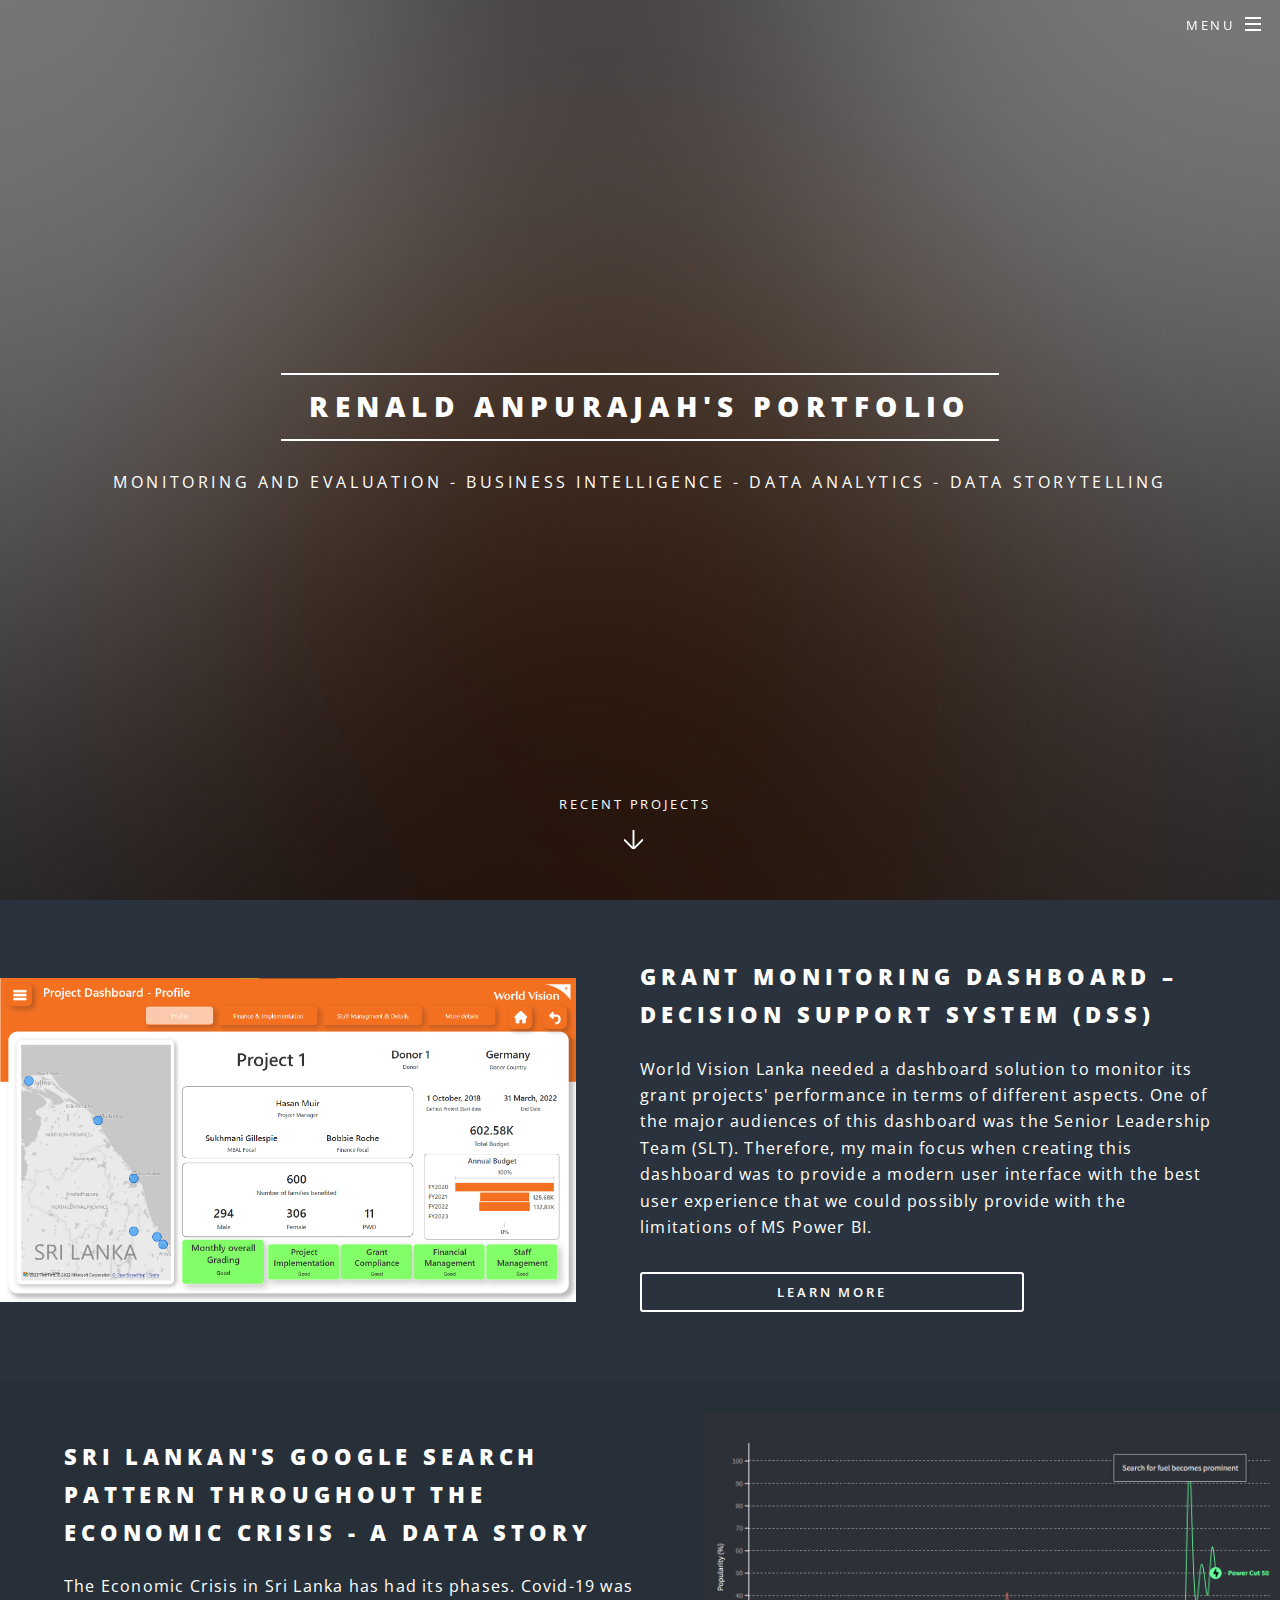
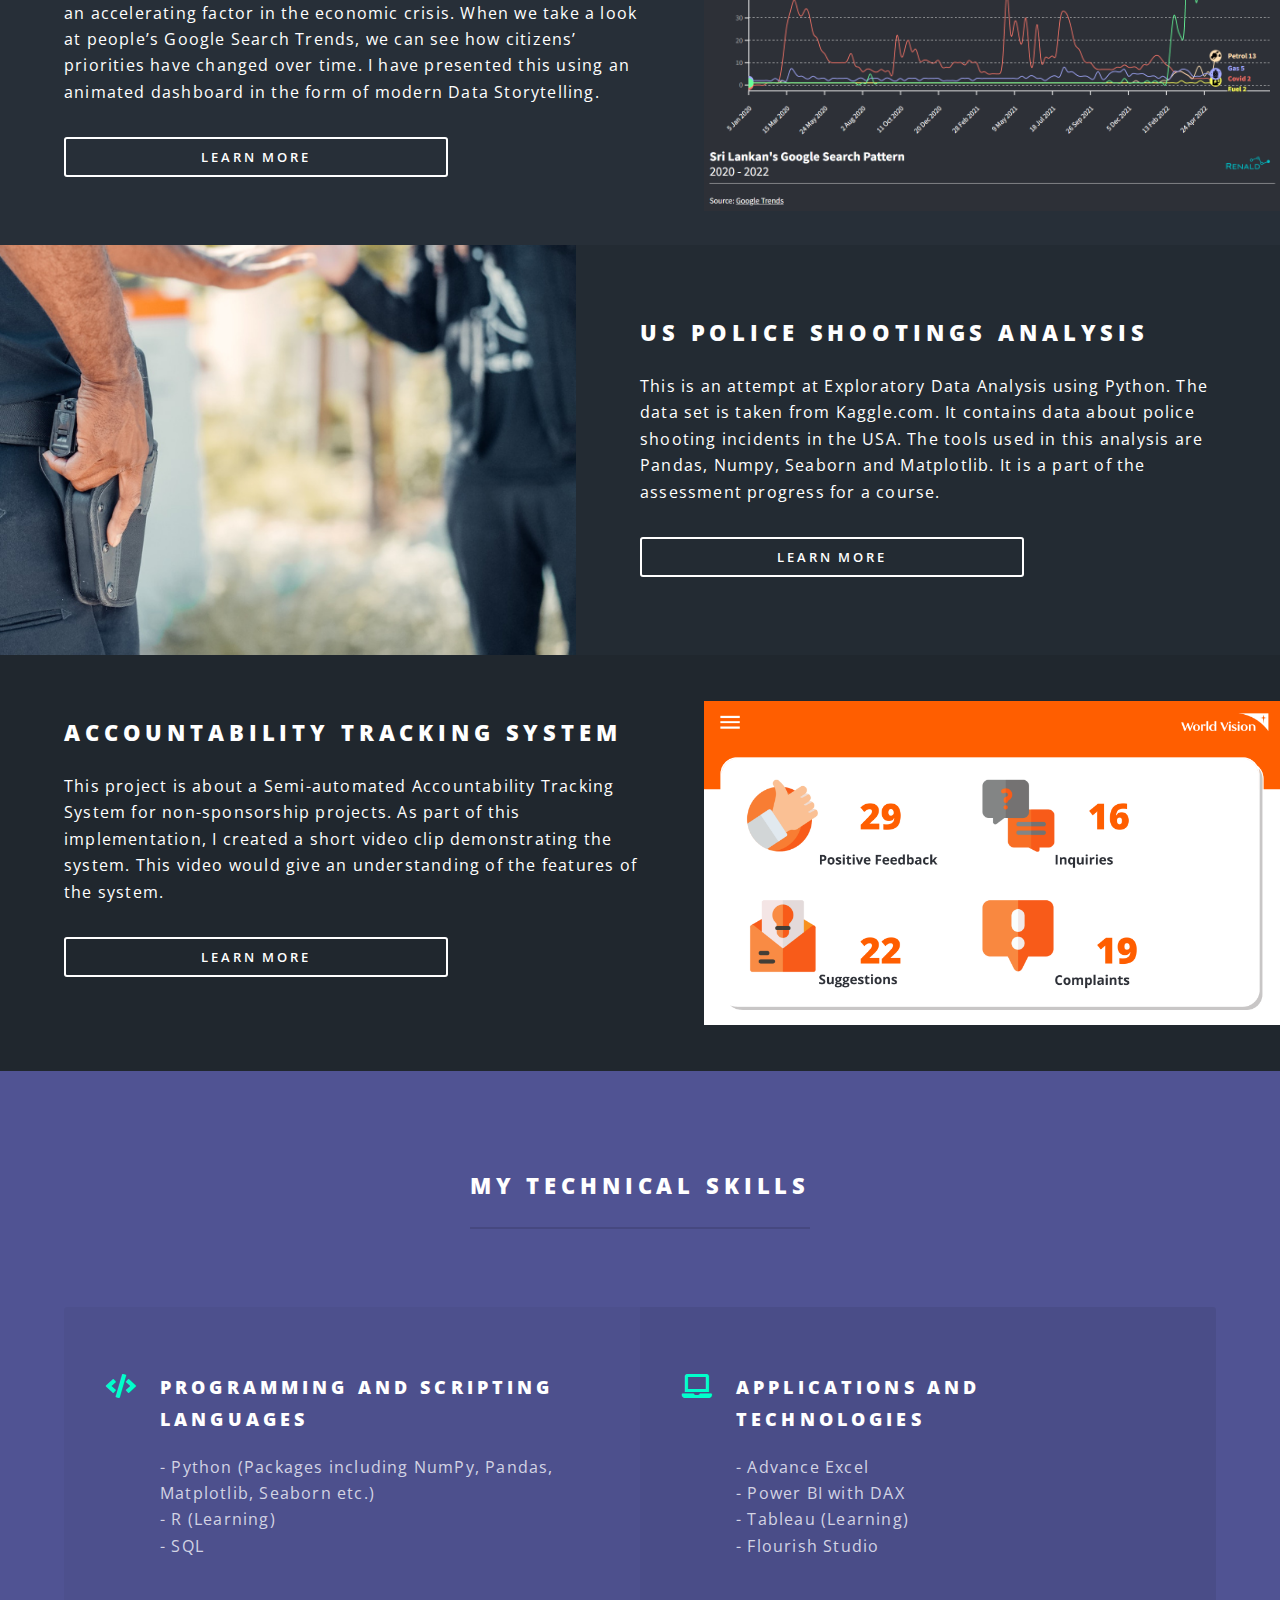
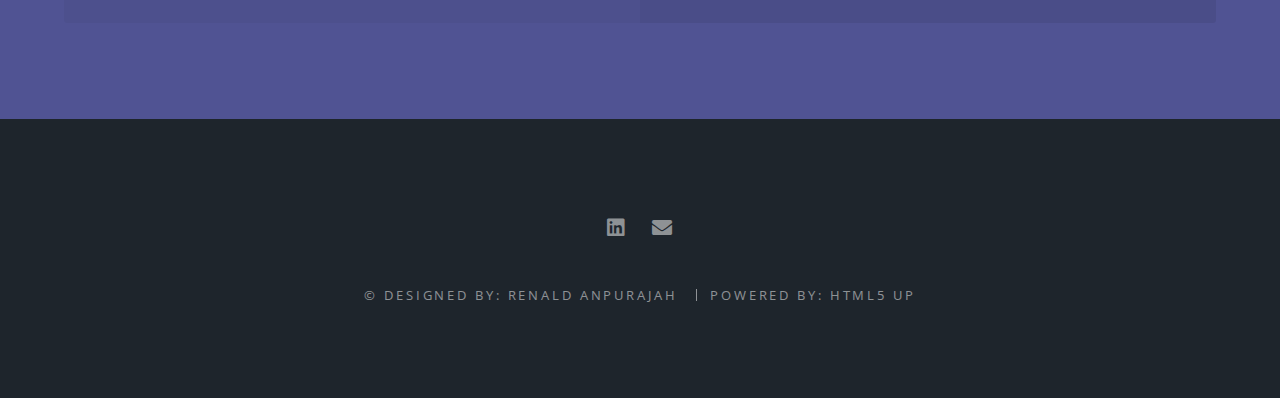
<file: index.html>
<!DOCTYPE HTML>
<!--
	I have modifed Spectral by HTML5 UP (html5up.net | @ajlkn) under Free for personal and commercial use under the CCA 3.0 license (html5up.net/license). 
	This is my personal portfolio website.
Sample Code:
<ul class="actions special">
<li><a href="#" class="button primary">Activate</a></li>
</ul>
<ul class="icons major">
<li><span class="icon fa-gem major style1"><span class="label">Lorem</span></span></li>
<li><span class="icon fa-heart major style2"><span class="label">Ipsum</span></span></li>
<li><span class="icon solid fa-code major style3"><span class="label">Dolor</span></span></li>
</ul>
-->

<html>

<head>
	<title>Renald Anpurajah's Portfolio</title>
	<meta charset="utf-8" />
	<meta name="viewport" content="width=device-width, initial-scale=1, user-scalable=no" />
	<link rel="stylesheet" href="assets/css/main.css" />
	<noscript>
		<link rel="stylesheet" href="assets/css/noscript.css" />
	</noscript>
</head>

<body class="landing is-preload">

	<!-- Page Wrapper -->
	<div id="page-wrapper">

		<!-- Header -->
		<header id="header" class="alt">
			<h1><a href="index.html">Renald Anpurajah</a></h1>
			<nav id="nav">
				<ul>
					<li class="special">
						<a href="#menu" class="menuToggle"><span>Menu</span></a>
						<div id="menu">
							<ul>
								<li><a href="index.html">Home</a></li>
							</ul>
						</div>
					</li>
				</ul>
			</nav>
		</header>

		<!-- Banner -->
		<section id="banner">
			<div class="inner">
				<h2>Renald Anpurajah's Portfolio</h2>
				<p> Monitoring and Evaluation - Business Intelligence - Data Analytics - Data Storytelling

			</div>
			<a href="#two" class="more scrolly">Recent Projects</a>
		</section>

		<!-- One 
					<section id="one" class="wrapper style1 special">
						<div class="inner">
							<header class="major">
								<h2>My skills<br />
								</h2>
								<p>Aliquam ut ex ut augue consectetur interdum. Donec amet imperdiet eleifend<br />
								fringilla tincidunt. Nullam dui leo Aenean mi ligula, rhoncus ullamcorper.</p>
							</header>
							
						</div>
					</section>
						
				<!-- Two -->
		<section id="two" class="wrapper alt style2">
			<section class="spotlight">
				<div class="image"><img src="images/pic01.png" alt="" /></div>
				<div class="content">
					</br>
					<h2>Grant Monitoring Dashboard – Decision Support System (DSS)
					</h2>
					<p>World Vision Lanka needed a dashboard solution to monitor its grant projects' performance in
						terms of different aspects. One of the major audiences of this dashboard was the Senior
						Leadership Team (SLT).
						Therefore, my main focus when creating this dashboard was to provide a modern user interface
						with the best user experience that we could possibly provide with the limitations of MS Power
						BI.
						</br>
					<ul class="actions stacked">
						<li><a href="/Project1.html" target=”_blank” class="button fit">Learn More</a></li>
					</ul></br>
				</div>
			</section>
			<section class="spotlight">
				<div class="image"><img src="images/pic02.png" alt="" /></div>
				<div class="content">
					</br>
					<h2>Sri Lankan's Google Search Pattern throughout the Economic Crisis - A Data Story</h2>
					<p>The Economic Crisis in Sri Lanka has had its phases. Covid-19 was an accelerating factor in the economic crisis. When we take a look at people’s Google Search Trends, we can see how citizens’ priorities have changed over time. I have presented this using an animated dashboard in the form of modern Data Storytelling.
						</br>
					<ul class="actions stacked">
						<li><a href="/Project2.html" target=”_blank” class="button fit">Learn More</a></li>
					</ul>
					</br>
				</div>
			</section>
			<section class="spotlight">
				<div class="image"><img src="images/pic03.png" alt="" /></div>
				<div class="content">
					</br>
					<h2>US Police Shootings Analysis</h2>
					<p>This is an attempt at Exploratory Data Analysis using Python. The data set is taken from Kaggle.com. It contains data about police shooting incidents in the USA. The tools used in this analysis are Pandas, Numpy, Seaborn and Matplotlib. It is a part of the assessment progress for a course. </br>
					<ul class="actions stacked">
						<li><a href="/Project3.html" target=”_blank” class="button fit">Learn More</a></li>
					</ul>
					</br>
				</div>
			</section>
			<section class="spotlight">
				<div class="image"><img src="images/pic04.png" alt="" /></div>
				<div class="content">
					</br>
					<h2>Accountability Tracking System</h2>
					<p> This project is about a Semi-automated Accountability Tracking System for non-sponsorship projects. As part of this implementation, I created a short video clip demonstrating the system. This video would give an understanding of the features of the system. 
						</br>
					<ul class="actions stacked">
						<li><a href="/Project4.html" target=”_blank” class="button fit">Learn More</a></li>
					</ul>
					</br></br>
				</div>
			</section>
		</section>

		<!-- Three -->
		<section id="three" class="wrapper style3 special">
			<div class="inner">
				<header class="major">
					<h2>My Technical Skills</h2>
				</header>
				<ul class="features">
					<li class="icon solid fa-code">
						<h3>Programming and Scripting Languages </h3>

						<p>- Python (Packages including NumPy, Pandas, Matplotlib, Seaborn etc.)
							</br>- R (Learning)
							</br>- SQL

						</p>

					</li>
					<li class="icon solid fa-laptop">
						<h3>Applications and Technologies</h3>
						<p>- Advance Excel
							</br>- Power BI with DAX
							</br>- Tableau (Learning)
							</br>- Flourish Studio
						</p>
					</li>

				</ul>
			</div>
		</section>

		<!-- CTA 
					<section id="cta" class="wrapper style4">
						<div class="inner">
							<header>
								<h2>Arcue ut vel commodo</h2>
								<p>Aliquam ut ex ut augue consectetur interdum endrerit imperdiet amet eleifend fringilla.</p>
							</header>
							<ul class="actions stacked">
								<li><a href="#" class="button fit primary">Activate</a></li>
								<li><a href="#" class="button fit">Learn More</a></li>
							</ul>
						</div>
					</section>
					-->

		<!-- Footer -->
		<footer id="footer">
			<ul class="icons">
				<li><a href="https://www.linkedin.com/in/renaldanpurajah/" target=”_blank”
						class="icon brands fa-linkedin"><span class="label">Linkedin</span></a></li>
				<li><a href="mailto:renaldanpurajah@gmail.com" class="icon solid fa-envelope"><span
							class="label">Email</span></a></li>
			</ul>
			<ul class="copyright">
				<li>&copy; Designed by: Renald Anpurajah</li>
				<li>Powered By: HTML5 UP</li>
			</ul>
		</footer>

	</div>

	<!-- Scripts -->
	<script src="assets/js/jquery.min.js"></script>
	<script src="assets/js/jquery.scrollex.min.js"></script>
	<script src="assets/js/jquery.scrolly.min.js"></script>
	<script src="assets/js/browser.min.js"></script>
	<script src="assets/js/breakpoints.min.js"></script>
	<script src="assets/js/util.js"></script>
	<script src="assets/js/main.js"></script>

</body>

</html>
</file>
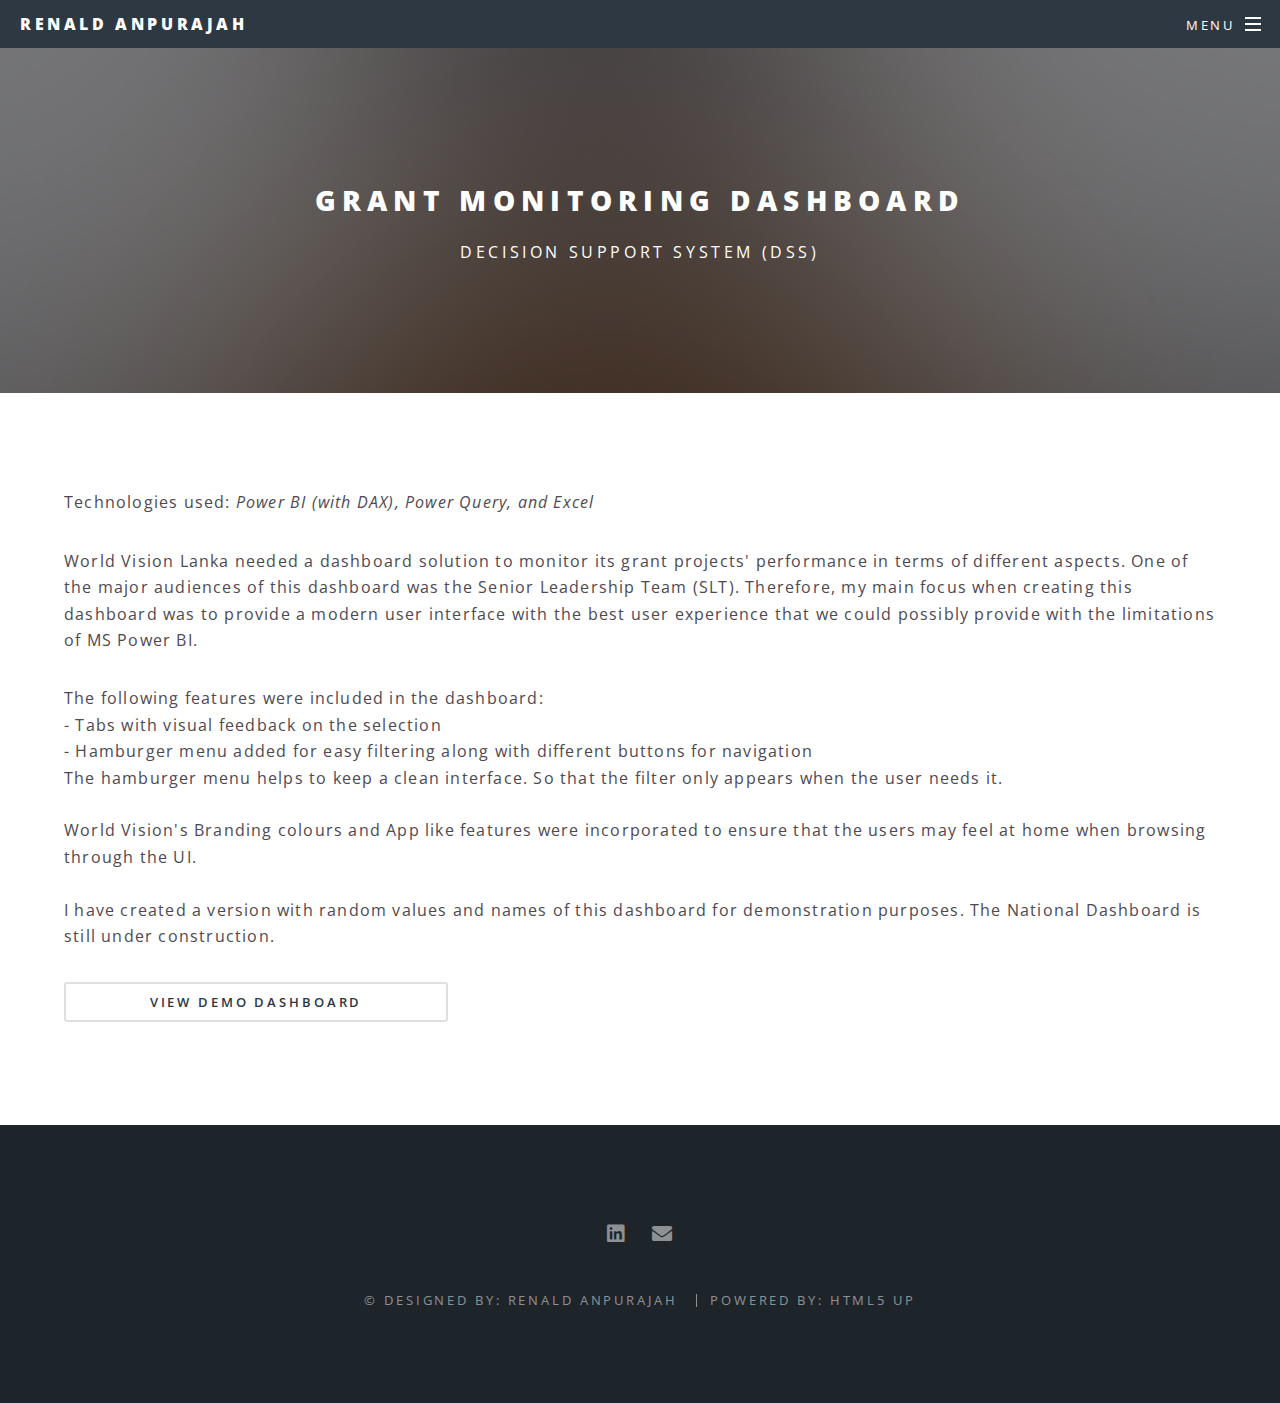
<file: Project1.html>
<!DOCTYPE HTML>

<html>

<head>
	<title>Grant Monitoring Dashboard by Renald </title>
	<meta charset="utf-8" />
	<meta name="viewport" content="width=device-width, initial-scale=1, user-scalable=no" />
	<link rel="stylesheet" href="assets/css/main.css" />
	<noscript>
		<link rel="stylesheet" href="assets/css/noscript.css" />
	</noscript>
</head>

<body class="is-preload">

	<!-- Page Wrapper -->
	<div id="page-wrapper">
		<!-- Header -->
		<header id="header">
			<h1><a href="index.html">Renald Anpurajah</a></h1>
			<nav id="nav">
				<ul>
					<li class="special">
						<a href="#menu" class="menuToggle"><span>Menu</span></a>
						<div id="menu">
							<ul>
								<li><a href="index.html">Home</a></li>

							</ul>
						</div>
					</li>
				</ul>
			</nav>
		</header>

		<!-- Main -->
		<article id="main">
			<header>
				<h2>Grant Monitoring Dashboard</h2>
				<p>Decision Support System (DSS)</p>
			</header>
			<section class="wrapper style5">
				<div class="inner">
					<p> Technologies used: <em>Power BI (with DAX), Power Query, and Excel</em></p>
					<p> World Vision Lanka needed a dashboard solution to monitor its grant projects' performance in
						terms of different aspects. One of the major audiences of this dashboard was the Senior
						Leadership Team (SLT).
						Therefore, my main focus when creating this dashboard was to provide a modern user interface
						with the best user experience that we could possibly provide with the limitations of MS Power
						BI.
					</p>
					The following features were included in the dashboard: <br />
					- Tabs with visual feedback on the selection<br />
					- Hamburger menu added for easy filtering along with different buttons for navigation <br />
					The hamburger menu helps to keep a clean interface. So that the filter only appears when the user
					needs it. <br /><br />
					World Vision's Branding colours and App like features were incorporated to ensure that the users may
					feel at home when browsing through the UI.

					<br /><br />
					I have created a version with random values and names of this dashboard for demonstration purposes.
					The National Dashboard is still under construction.
					</p>

					<ul class="actions stacked">
						<li><a href="https://app.powerbi.com/view?r=eyJrIjoiMDQ5YjdlOGMtNmFkOC00YjJjLTk2MGUtMTk2YjIzYWY5ODJlIiwidCI6ImI5NTFlMDMwLWFmMzgtNDBkNy1iZDBiLWZiZWQzYzg3NjUzYSIsImMiOjZ9&pageName=ReportSection842d9cb41ee1dc56b2db"
								target=”_blank” class="button fit">View Demo Dashboard</a></li>
					</ul>
				</div>
			</section>
		</article>

		<!-- Footer -->
		<footer id="footer">
			<ul class="icons">
				<li><a href="https://www.linkedin.com/in/renaldanpurajah/" target=”_blank”
						class="icon brands fa-linkedin"><span class="label">Linkedin</span></a></li>
				<li><a href="mailto:renaldanpurajah@gmail.com" class="icon solid fa-envelope"><span
							class="label">Email</span></a></li>
			</ul>
			<ul class="copyright">
				<li>&copy; Designed by: Renald Anpurajah</li>
				<li>Powered By: HTML5 UP</li>
			</ul>
		</footer>

	</div>

	<!-- Scripts -->
	<script src="assets/js/jquery.min.js"></script>
	<script src="assets/js/jquery.scrollex.min.js"></script>
	<script src="assets/js/jquery.scrolly.min.js"></script>
	<script src="assets/js/browser.min.js"></script>
	<script src="assets/js/breakpoints.min.js"></script>
	<script src="assets/js/util.js"></script>
	<script src="assets/js/main.js"></script>

</body>

</html>
</file>
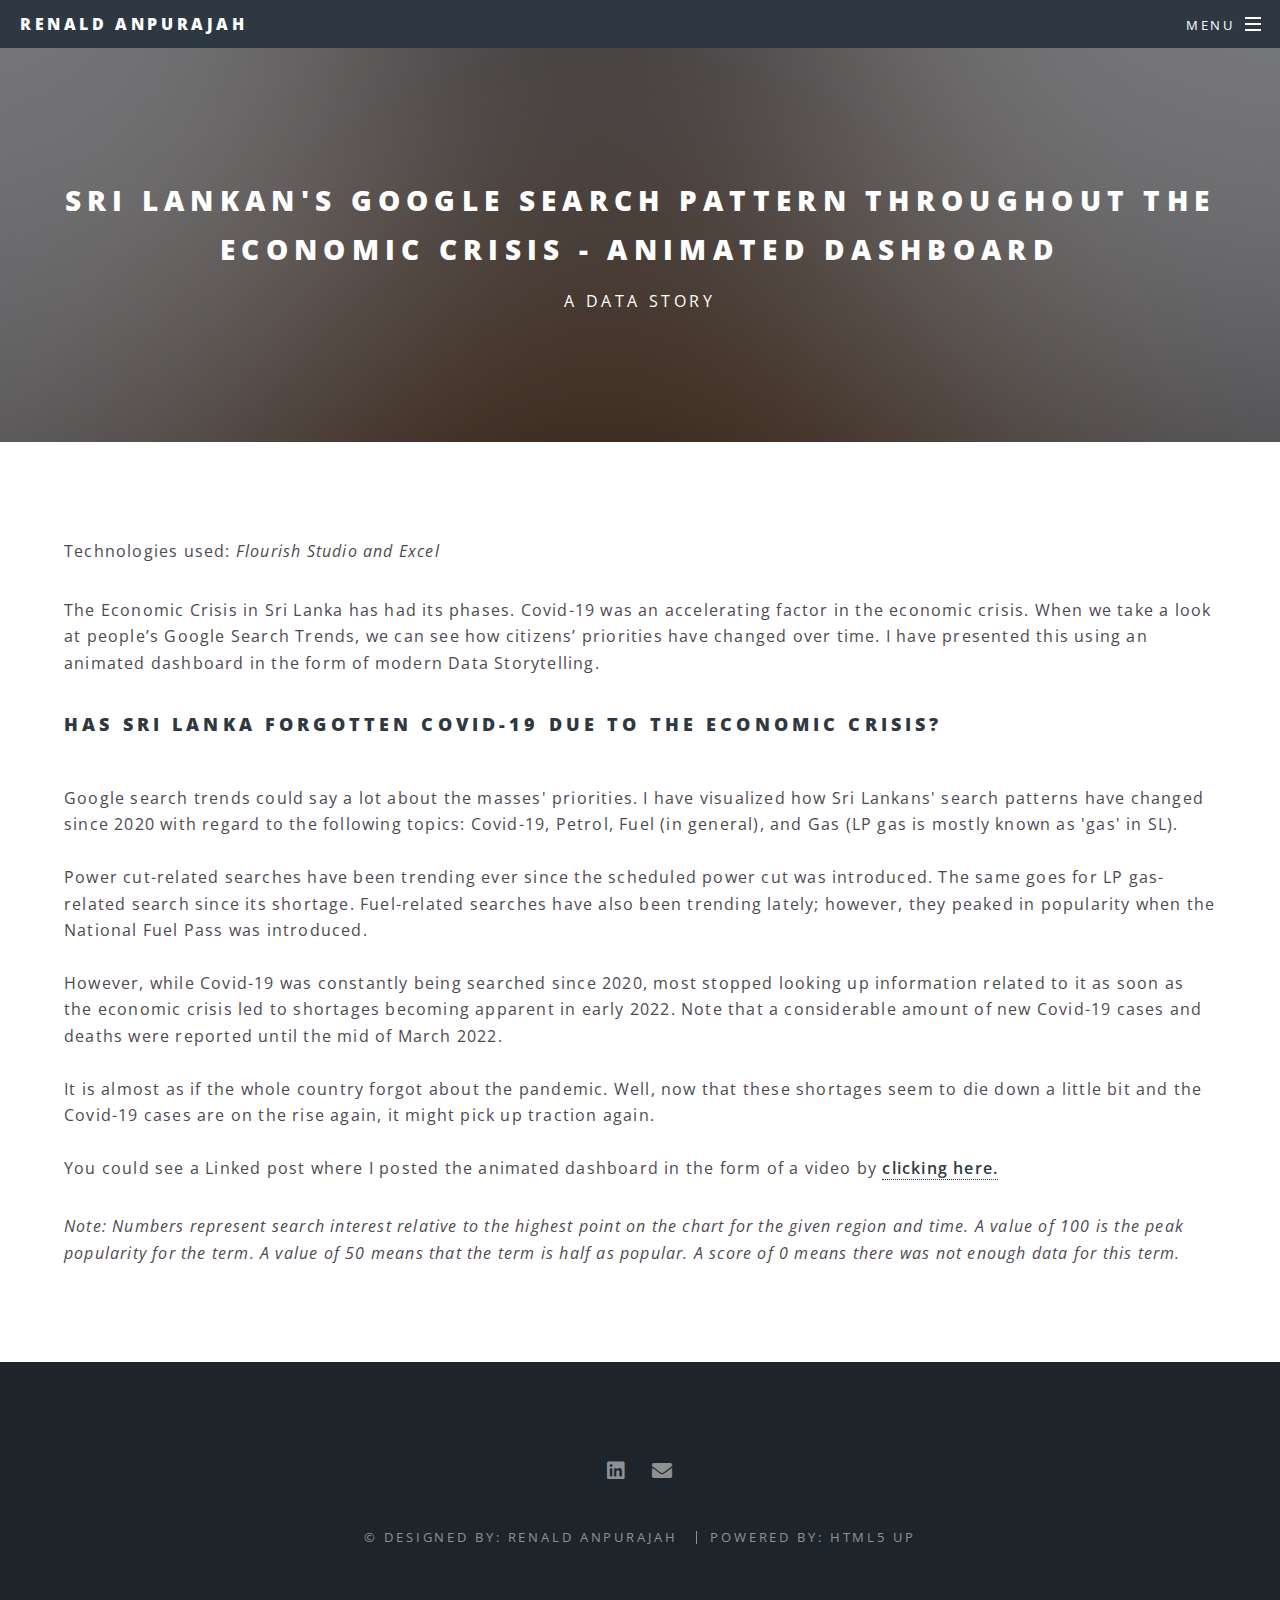
<file: Project2.html>
<!DOCTYPE HTML>

<html>

<head>
	<title>Sri Lankan's Google Search Pattern throughout the Economic Crisis Animated Dashboard by Renald </title>
	<meta charset="utf-8" />
	<meta name="viewport" content="width=device-width, initial-scale=1, user-scalable=no" />
	<link rel="stylesheet" href="assets/css/main.css" />
	<noscript>
		<link rel="stylesheet" href="assets/css/noscript.css" />
	</noscript>
</head>

<body class="is-preload">

	<!-- Page Wrapper -->
	<div id="page-wrapper">
		<!-- Header -->
		<header id="header">
			<h1><a href="index.html">Renald Anpurajah</a></h1>
			<nav id="nav">
				<ul>
					<li class="special">
						<a href="#menu" class="menuToggle"><span>Menu</span></a>
						<div id="menu">
							<ul>
								<li><a href="index.html">Home</a></li>

							</ul>
						</div>
					</li>
				</ul>
			</nav>
		</header>

		<!-- Main -->
		<article id="main">
			<header>
				<h2>Sri Lankan's Google Search Pattern throughout the Economic Crisis - Animated Dashboard
				</h2>
				<p>A Data Story</p>
			</header>
			<section class="wrapper style5">
				<div class="inner">
					
					<div class="flourish-embed flourish-chart" data-src="visualisation/10837610">
						<script src="https://public.flourish.studio/resources/embed.js"></script>
					</div>
					
					<p> Technologies used: <em>Flourish Studio and Excel</em></p>
					<p> The Economic Crisis in Sri Lanka has had its phases. Covid-19 was an accelerating factor in the economic crisis. When we take a look at people’s Google Search Trends, we can see how citizens’ priorities have changed over time. I have presented this using an animated dashboard in the form of modern Data Storytelling.
					</p>
					<h3>Has Sri Lanka forgotten Covid-19 due to the Economic Crisis?
					</h3><br />
					Google search trends could say a lot about the masses' priorities. I have visualized how Sri
					Lankans' search patterns have changed since 2020 with regard to the following topics: Covid-19,
					Petrol, Fuel (in general), and Gas (LP gas is mostly known as 'gas' in SL).
					<br /> <br />
					Power cut-related searches have been trending ever since the scheduled power cut was introduced. The
					same goes for LP gas-related search since its shortage. Fuel-related searches have also been
					trending lately; however, they peaked in popularity when the National Fuel Pass was introduced.
					<br /> <br />
					However, while Covid-19 was constantly being searched since 2020, most stopped looking up
					information related to it as soon as the economic crisis led to shortages becoming apparent in early
					2022. Note that a considerable amount of new Covid-19 cases and deaths were reported until the mid
					of March 2022.
					<br /> <br />
					It is almost as if the whole country forgot about the pandemic. Well, now that these shortages seem
					to die down a little bit and the Covid-19 cases are on the rise again, it might pick up traction
					again.
					<br /> <br />
					You could see a Linked post where I posted the animated dashboard in the form of a video by <b><a href="https://www.linkedin.com/feed/update/urn:li:activity:6962479761684135936/"	target=”_blank”> clicking here. </a></b>
					</p>

					
					<P> <em>Note: Numbers represent search interest relative to the highest point on the chart for the
							given region and time. A value of 100 is the peak popularity for the term. A value of 50
							means that the term is half as popular. A score of 0 means there was not enough data for
							this term.
						</em> </P>

				</div>
			</section>
		</article>

		<!-- Footer -->
		<footer id="footer">
			<ul class="icons">
				<li><a href="https://www.linkedin.com/in/renaldanpurajah/" target=”_blank”
						class="icon brands fa-linkedin"><span class="label">Linkedin</span></a></li>
				<li><a href="mailto:renaldanpurajah@gmail.com" class="icon solid fa-envelope"><span
							class="label">Email</span></a></li>
			</ul>
			<ul class="copyright">
				<li>&copy; Designed by: Renald Anpurajah</li>
				<li>Powered By: HTML5 UP</li>
			</ul>
		</footer>

	</div>

	<!-- Scripts -->
	<script src="assets/js/jquery.min.js"></script>
	<script src="assets/js/jquery.scrollex.min.js"></script>
	<script src="assets/js/jquery.scrolly.min.js"></script>
	<script src="assets/js/browser.min.js"></script>
	<script src="assets/js/breakpoints.min.js"></script>
	<script src="assets/js/util.js"></script>
	<script src="assets/js/main.js"></script>

</body>

</html>
</file>
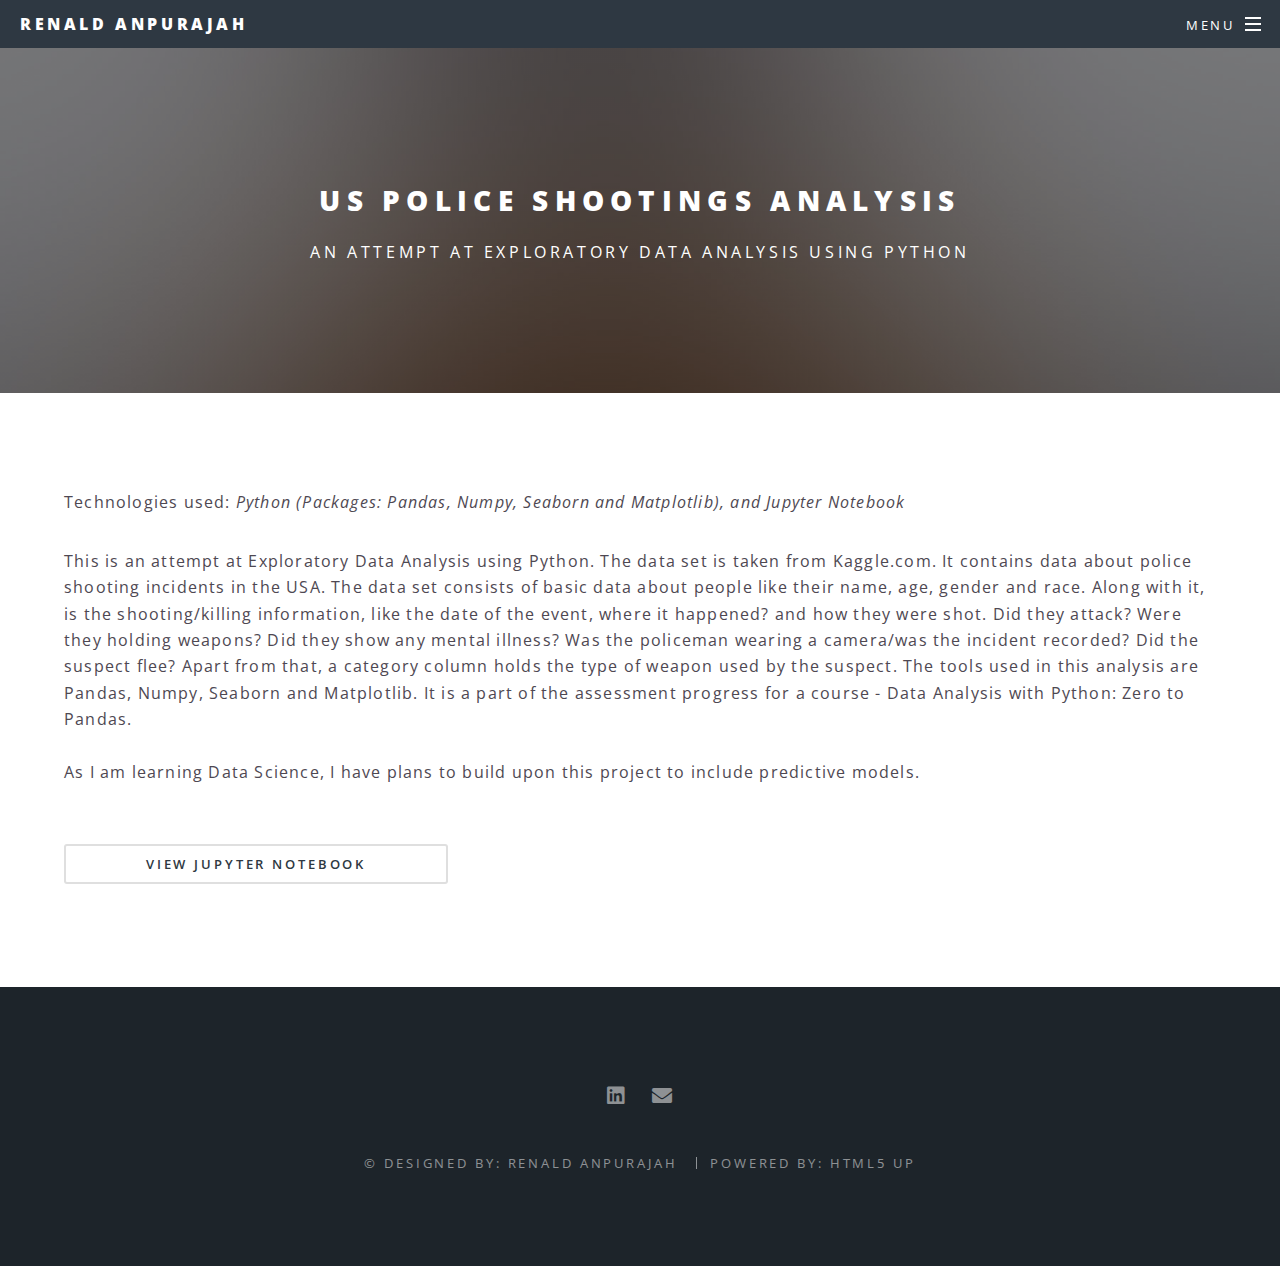
<file: Project3.html>
<!DOCTYPE HTML>

<html>

<head>
	<title>US Police Shootings Analysis by Renald</title>
	<meta charset="utf-8" />
	<meta name="viewport" content="width=device-width, initial-scale=1, user-scalable=no" />
	<link rel="stylesheet" href="assets/css/main.css" />
	<noscript>
		<link rel="stylesheet" href="assets/css/noscript.css" />
	</noscript>
</head>

<body class="is-preload">

	<!-- Page Wrapper -->
	<div id="page-wrapper">
		<!-- Header -->
		<header id="header">
			<h1><a href="index.html">Renald Anpurajah</a></h1>
			<nav id="nav">
				<ul>
					<li class="special">
						<a href="#menu" class="menuToggle"><span>Menu</span></a>
						<div id="menu">
							<ul>
								<li><a href="index.html">Home</a></li>

							</ul>
						</div>
					</li>
				</ul>
			</nav>
		</header>

		<!-- Main -->
		<article id="main">
			<header>
				<h2>US Police Shootings Analysis
				</h2>
				<p>An attempt at Exploratory Data Analysis using Python</p>
			</header>
			<section class="wrapper style5">
				<div class="inner">
					<p> Technologies used: <em>Python (Packages: Pandas, Numpy, Seaborn and Matplotlib), and Jupyter Notebook </em></p>
					<p>
						This is an attempt at Exploratory Data Analysis using Python. The data set is taken from Kaggle.com. It contains data about police shooting incidents in the USA. The data set consists of basic data about people like their name, age, gender and race. Along with it, is the shooting/killing information, like the date of the event, where it happened? and how they were shot. Did they attack? Were they holding weapons? Did they show any mental illness? Was the policeman wearing a camera/was the incident recorded? Did the suspect flee? Apart from that, a category column holds the type of weapon used by the suspect. The tools used in this analysis are Pandas, Numpy, Seaborn and Matplotlib. It is a part of the assessment progress for a course - Data Analysis with Python: Zero to Pandas. </br></br> 
						As I am learning Data Science, I have plans to build upon this project to include predictive models. 
					</br> </br> 
					<ul class="actions stacked">
						<li><a href="https://jovian.ml/thejren/us-police-shootings-data-analysis/v/21"	target=”_blank” class="button fit">View Jupyter Notebook</a></li>
					</ul>
					</p>
				</div>

			</section>
		</article>

		<!-- Footer -->
		<footer id="footer">
			<ul class="icons">
				<li><a href="https://www.linkedin.com/in/renaldanpurajah/" target=”_blank”
						class="icon brands fa-linkedin"><span class="label">Linkedin</span></a></li>
				<li><a href="mailto:renaldanpurajah@gmail.com" class="icon solid fa-envelope"><span
							class="label">Email</span></a></li>
			</ul>
			<ul class="copyright">
				<li>&copy; Designed by: Renald Anpurajah</li>
				<li>Powered By: HTML5 UP</li>
			</ul>
		</footer>

	</div>

	<!-- Scripts -->
	<script src="assets/js/jquery.min.js"></script>
	<script src="assets/js/jquery.scrollex.min.js"></script>
	<script src="assets/js/jquery.scrolly.min.js"></script>
	<script src="assets/js/browser.min.js"></script>
	<script src="assets/js/breakpoints.min.js"></script>
	<script src="assets/js/util.js"></script>
	<script src="assets/js/main.js"></script>

</body>

</html>
</file>
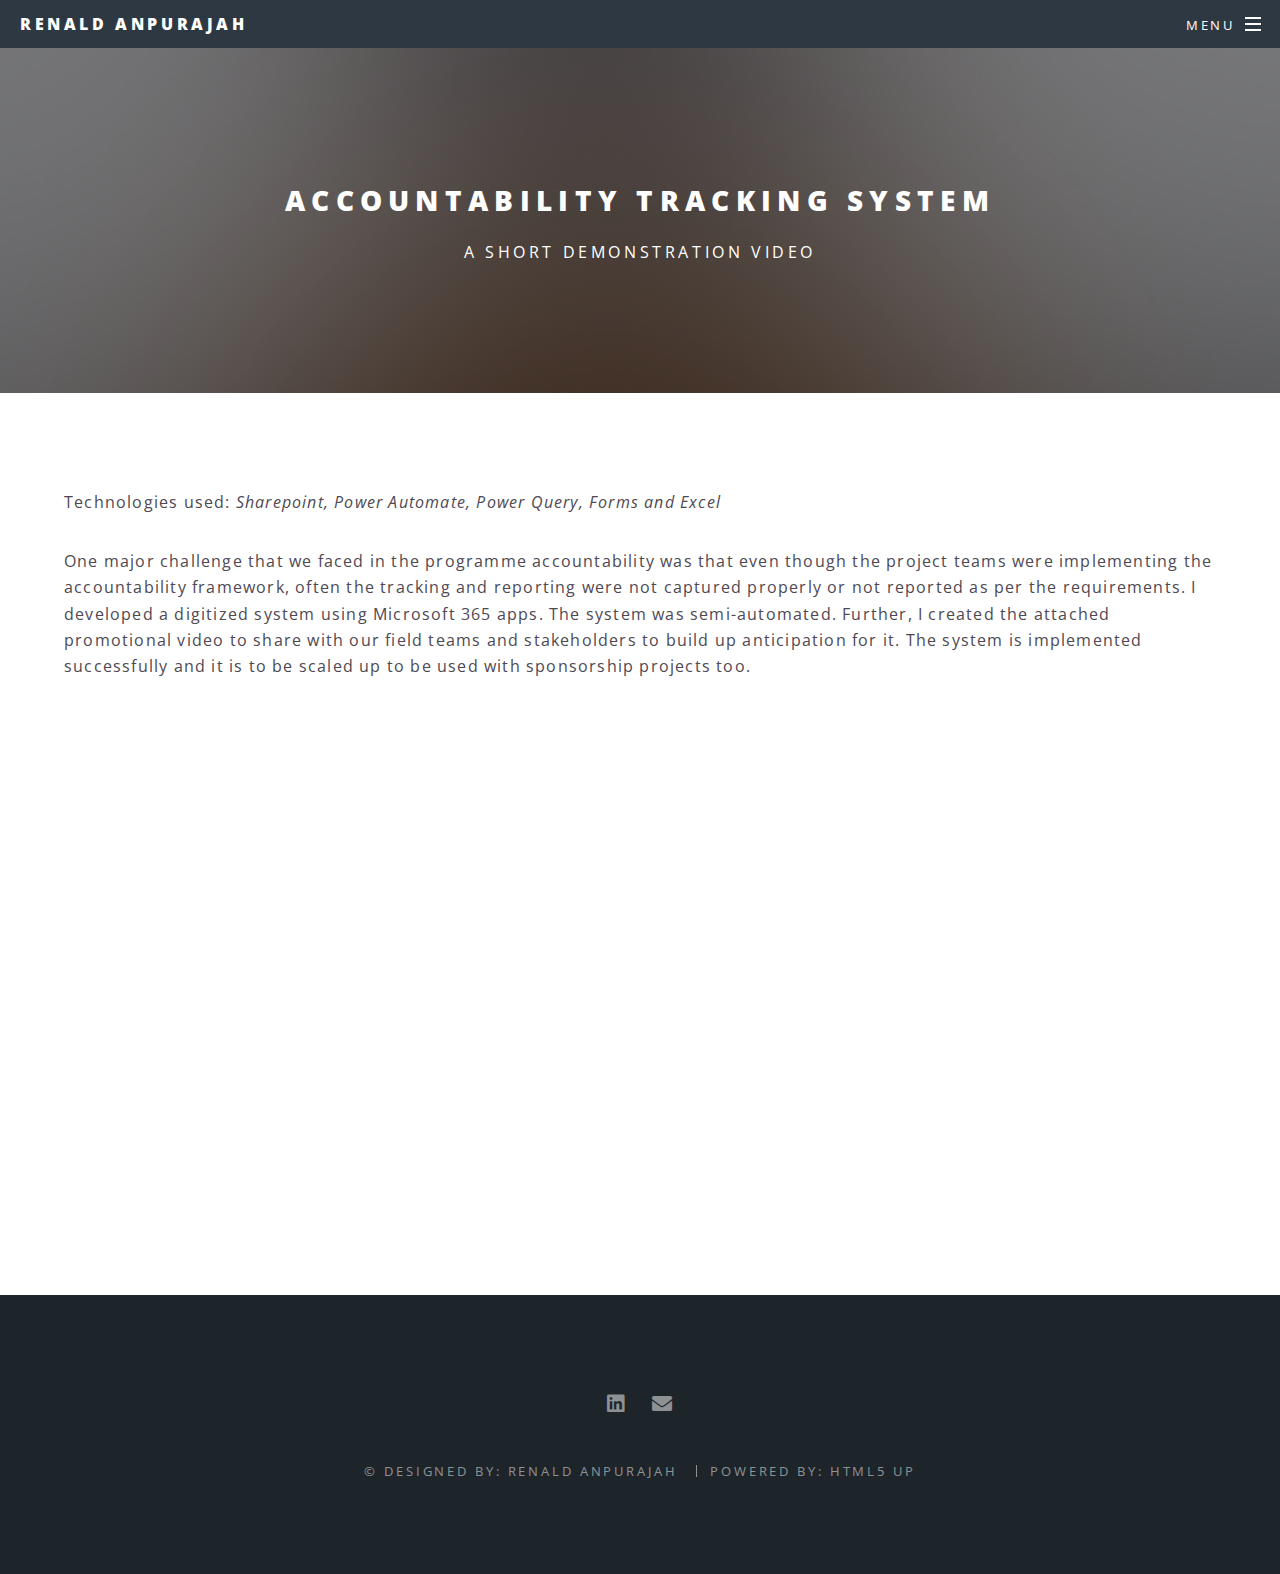
<file: Project4.html>
<!DOCTYPE HTML>

<html>

<head>
	<title>Accountability Tracking System by Renald </title>
	<meta charset="utf-8" />
	<meta name="viewport" content="width=device-width, initial-scale=1, user-scalable=no" />
	<link rel="stylesheet" href="assets/css/main.css" />
	<noscript>
		<link rel="stylesheet" href="assets/css/noscript.css" />
	</noscript>
</head>

<body class="is-preload">

	<!-- Page Wrapper -->
	<div id="page-wrapper">
		<!-- Header -->
		<header id="header">
			<h1><a href="index.html">Renald Anpurajah</a></h1>
			<nav id="nav">
				<ul>
					<li class="special">
						<a href="#menu" class="menuToggle"><span>Menu</span></a>
						<div id="menu">
							<ul>
								<li><a href="index.html">Home</a></li>

							</ul>
						</div>
					</li>
				</ul>
			</nav>
		</header>

		<!-- Main -->
		<article id="main">
			<header>
				<h2>Accountability Tracking System
				</h2>
				<p>A short demonstration video</p>
			</header>
			<section class="wrapper style5">
				<div class="inner">
					<p> Technologies used: <em>Sharepoint, Power Automate, Power Query, Forms and Excel</em></p>
					<p>
						One major challenge that we faced in the programme accountability was that even though the project teams were implementing the accountability framework, often the tracking and reporting were not captured properly or not reported as per the requirements. I developed a digitized system using Microsoft 365 apps. The system was semi-automated. Further, I created the attached promotional video to share with our field teams and stakeholders to build up anticipation for it. The system is implemented successfully and it is to be scaled up to be used with sponsorship projects too.
						</br>
					<div>
						<iframe src="https://drive.google.com/file/d/1fcFcVprc-ksdWJ6Q29f_sdcBuTBCE-P5/preview"
							width="640" height="480" allow="autoplay"></iframe>
					</div>
					</p>
				</div>

			</section>
		</article>

		<!-- Footer -->
		<footer id="footer">
			<ul class="icons">
				<li><a href="https://www.linkedin.com/in/renaldanpurajah/" target=”_blank”
						class="icon brands fa-linkedin"><span class="label">Linkedin</span></a></li>
				<li><a href="mailto:renaldanpurajah@gmail.com" class="icon solid fa-envelope"><span
							class="label">Email</span></a></li>
			</ul>
			<ul class="copyright">
				<li>&copy; Designed by: Renald Anpurajah</li>
				<li>Powered By: HTML5 UP</li>
			</ul>
		</footer>

	</div>

	<!-- Scripts -->
	<script src="assets/js/jquery.min.js"></script>
	<script src="assets/js/jquery.scrollex.min.js"></script>
	<script src="assets/js/jquery.scrolly.min.js"></script>
	<script src="assets/js/browser.min.js"></script>
	<script src="assets/js/breakpoints.min.js"></script>
	<script src="assets/js/util.js"></script>
	<script src="assets/js/main.js"></script>

</body>

</html>
</file>
<file: assets/css/noscript.css>
/*
	Spectral by HTML5 UP
	html5up.net | @ajlkn
	Free for personal and commercial use under the CCA 3.0 license (html5up.net/license)
*/

/* Banner */

	body.is-preload #banner h2 {
		-moz-transform: none;
		-webkit-transform: none;
		-ms-transform: none;
		transform: none;
		opacity: 1;
	}

		body.is-preload #banner h2:before, body.is-preload #banner h2:after {
			width: 100%;
		}

	body.is-preload #banner .more {
		-moz-transform: none;
		-webkit-transform: none;
		-ms-transform: none;
		transform: none;
		opacity: 1;
	}

	body.is-preload #banner:after {
		opacity: 0;
	}
</file>
<file: assets/css/main.css>
@import url(fontawesome-all.min.css);
@import url("https://fonts.googleapis.com/css?family=Open+Sans:400,400italic,600,600italic,800,800italic");

/*
	Spectral by HTML5 UP
	html5up.net | @ajlkn
	Free for personal and commercial use under the CCA 3.0 license (html5up.net/license)
*/

html,
body,
div,
span,
applet,
object,
iframe,
h1,
h2,
h3,
h4,
h5,
h6,
p,
blockquote,
pre,
a,
abbr,
acronym,
address,
big,
cite,
code,
del,
dfn,
em,
img,
ins,
kbd,
q,
s,
samp,
small,
strike,
strong,
sub,
sup,
tt,
var,
b,
u,
i,
center,
dl,
dt,
dd,
ol,
ul,
li,
fieldset,
form,
label,
legend,
table,
caption,
tbody,
tfoot,
thead,
tr,
th,
td,
article,
aside,
canvas,
details,
embed,
figure,
figcaption,
footer,
header,
hgroup,
menu,
nav,
output,
ruby,
section,
summary,
time,
mark,
audio,
video {
	margin: 0;
	padding: 0;
	border: 0;
	font-size: 100%;
	font: inherit;
	vertical-align: baseline;
}

article,
aside,
details,
figcaption,
figure,
footer,
header,
hgroup,
menu,
nav,
section {
	display: block;
}

body {
	line-height: 1;
}

ol,
ul {
	list-style: none;
}

blockquote,
q {
	quotes: none;
}

blockquote:before,
blockquote:after,
q:before,
q:after {
	content: '';
	content: none;
}

table {
	border-collapse: collapse;
	border-spacing: 0;
}

body {
	-webkit-text-size-adjust: none;
}

mark {
	background-color: transparent;
	color: inherit;
}

input::-moz-focus-inner {
	border: 0;
	padding: 0;
}

input,
select,
textarea {
	-moz-appearance: none;
	-webkit-appearance: none;
	-ms-appearance: none;
	appearance: none;
}

/* Basic */

@-ms-viewport {
	width: device-width;
}

html {
	box-sizing: border-box;
}

*,
*:before,
*:after {
	box-sizing: inherit;
}

body {
	background: #2e3842;
}

body.is-preload *,
body.is-preload *:before,
body.is-preload *:after {
	-moz-animation: none !important;
	-webkit-animation: none !important;
	-ms-animation: none !important;
	animation: none !important;
	-moz-transition: none !important;
	-webkit-transition: none !important;
	-ms-transition: none !important;
	transition: none !important;
}

body,
input,
select,
textarea {
	color: #fff;
	font-family: "Open Sans", Helvetica, sans-serif;
	font-size: 15pt;
	font-weight: 400;
	letter-spacing: 0.075em;
	line-height: 1.65em;
}

@media screen and (max-width: 1680px) {

	body,
	input,
	select,
	textarea {
		font-size: 13pt;
	}

}

@media screen and (max-width: 1280px) {

	body,
	input,
	select,
	textarea {
		font-size: 12pt;
	}

}

@media screen and (max-width: 736px) {

	body,
	input,
	select,
	textarea {
		font-size: 11pt;
		letter-spacing: 0.0375em;
	}

}

a {
	-moz-transition: color 0.2s ease, border-bottom-color 0.2s ease;
	-webkit-transition: color 0.2s ease, border-bottom-color 0.2s ease;
	-ms-transition: color 0.2s ease, border-bottom-color 0.2s ease;
	transition: color 0.2s ease, border-bottom-color 0.2s ease;
	border-bottom: dotted 1px;
	color: inherit;
	text-decoration: none;
}

a:hover {
	border-bottom-color: transparent;
}

strong,
b {
	color: #fff;
	font-weight: 600;
}

em,
i {
	font-style: italic;
}

p {
	margin: 0 0 2em 0;
}

h1,
h2,
h3,
h4,
h5,
h6 {
	color: #fff;
	font-weight: 800;
	letter-spacing: 0.225em;
	line-height: 1em;
	margin: 0 0 1em 0;
	text-transform: uppercase;
}

h1 a,
h2 a,
h3 a,
h4 a,
h5 a,
h6 a {
	color: inherit;
	text-decoration: none;
}

h2 {
	font-size: 1.35em;
	line-height: 1.75em;
}

@media screen and (max-width: 736px) {

	h2 {
		font-size: 1.1em;
		line-height: 1.65em;
	}

}

h3 {
	font-size: 1.15em;
	line-height: 1.75em;
}

@media screen and (max-width: 736px) {

	h3 {
		font-size: 1em;
		line-height: 1.65em;
	}

}

h4 {
	font-size: 1em;
	line-height: 1.5em;
}

h5 {
	font-size: 0.8em;
	line-height: 1.5em;
}

h6 {
	font-size: 0.7em;
	line-height: 1.5em;
}

sub {
	font-size: 0.8em;
	position: relative;
	top: 0.5em;
}

sup {
	font-size: 0.8em;
	position: relative;
	top: -0.5em;
}

hr {
	border: 0;
	border-bottom: solid 2px #fff;
	margin: 3em 0;
}

hr.major {
	margin: 4.5em 0;
}

blockquote {
	border-left: solid 4px #fff;
	font-style: italic;
	margin: 0 0 2em 0;
	padding: 0.5em 0 0.5em 2em;
}

code {
	background: rgba(144, 144, 144, 0.25);
	border-radius: 3px;
	font-family: "Courier New", monospace;
	font-size: 0.9em;
	letter-spacing: 0;
	margin: 0 0.25em;
	padding: 0.25em 0.65em;
}

pre {
	-webkit-overflow-scrolling: touch;
	font-family: "Courier New", monospace;
	font-size: 0.9em;
	margin: 0 0 2em 0;
}

pre code {
	display: block;
	line-height: 1.75em;
	padding: 1em 1.5em;
	overflow-x: auto;
}

.align-left {
	text-align: left;
}

.align-center {
	text-align: center;
}

.align-right {
	text-align: right;
}

/* Row */

.row {
	display: flex;
	flex-wrap: wrap;
	box-sizing: border-box;
	align-items: stretch;
}

.row>* {
	box-sizing: border-box;
}

.row.gtr-uniform>*> :last-child {
	margin-bottom: 0;
}

.row.aln-left {
	justify-content: flex-start;
}

.row.aln-center {
	justify-content: center;
}

.row.aln-right {
	justify-content: flex-end;
}

.row.aln-top {
	align-items: flex-start;
}

.row.aln-middle {
	align-items: center;
}

.row.aln-bottom {
	align-items: flex-end;
}

.row>.imp {
	order: -1;
}

.row>.col-1 {
	width: 8.33333%;
}

.row>.off-1 {
	margin-left: 8.33333%;
}

.row>.col-2 {
	width: 16.66667%;
}

.row>.off-2 {
	margin-left: 16.66667%;
}

.row>.col-3 {
	width: 25%;
}

.row>.off-3 {
	margin-left: 25%;
}

.row>.col-4 {
	width: 33.33333%;
}

.row>.off-4 {
	margin-left: 33.33333%;
}

.row>.col-5 {
	width: 41.66667%;
}

.row>.off-5 {
	margin-left: 41.66667%;
}

.row>.col-6 {
	width: 50%;
}

.row>.off-6 {
	margin-left: 50%;
}

.row>.col-7 {
	width: 58.33333%;
}

.row>.off-7 {
	margin-left: 58.33333%;
}

.row>.col-8 {
	width: 66.66667%;
}

.row>.off-8 {
	margin-left: 66.66667%;
}

.row>.col-9 {
	width: 75%;
}

.row>.off-9 {
	margin-left: 75%;
}

.row>.col-10 {
	width: 83.33333%;
}

.row>.off-10 {
	margin-left: 83.33333%;
}

.row>.col-11 {
	width: 91.66667%;
}

.row>.off-11 {
	margin-left: 91.66667%;
}

.row>.col-12 {
	width: 100%;
}

.row>.off-12 {
	margin-left: 100%;
}

.row.gtr-0 {
	margin-top: 0;
	margin-left: 0em;
}

.row.gtr-0>* {
	padding: 0 0 0 0em;
}

.row.gtr-0.gtr-uniform {
	margin-top: 0em;
}

.row.gtr-0.gtr-uniform>* {
	padding-top: 0em;
}

.row.gtr-25 {
	margin-top: 0;
	margin-left: -0.375em;
}

.row.gtr-25>* {
	padding: 0 0 0 0.375em;
}

.row.gtr-25.gtr-uniform {
	margin-top: -0.375em;
}

.row.gtr-25.gtr-uniform>* {
	padding-top: 0.375em;
}

.row.gtr-50 {
	margin-top: 0;
	margin-left: -0.75em;
}

.row.gtr-50>* {
	padding: 0 0 0 0.75em;
}

.row.gtr-50.gtr-uniform {
	margin-top: -0.75em;
}

.row.gtr-50.gtr-uniform>* {
	padding-top: 0.75em;
}

.row {
	margin-top: 0;
	margin-left: -1.5em;
}

.row>* {
	padding: 0 0 0 1.5em;
}

.row.gtr-uniform {
	margin-top: -1.5em;
}

.row.gtr-uniform>* {
	padding-top: 1.5em;
}

.row.gtr-150 {
	margin-top: 0;
	margin-left: -2.25em;
}

.row.gtr-150>* {
	padding: 0 0 0 2.25em;
}

.row.gtr-150.gtr-uniform {
	margin-top: -2.25em;
}

.row.gtr-150.gtr-uniform>* {
	padding-top: 2.25em;
}

.row.gtr-200 {
	margin-top: 0;
	margin-left: -3em;
}

.row.gtr-200>* {
	padding: 0 0 0 3em;
}

.row.gtr-200.gtr-uniform {
	margin-top: -3em;
}

.row.gtr-200.gtr-uniform>* {
	padding-top: 3em;
}

@media screen and (max-width: 1680px) {

	.row {
		display: flex;
		flex-wrap: wrap;
		box-sizing: border-box;
		align-items: stretch;
	}

	.row>* {
		box-sizing: border-box;
	}

	.row.gtr-uniform>*> :last-child {
		margin-bottom: 0;
	}

	.row.aln-left {
		justify-content: flex-start;
	}

	.row.aln-center {
		justify-content: center;
	}

	.row.aln-right {
		justify-content: flex-end;
	}

	.row.aln-top {
		align-items: flex-start;
	}

	.row.aln-middle {
		align-items: center;
	}

	.row.aln-bottom {
		align-items: flex-end;
	}

	.row>.imp-xlarge {
		order: -1;
	}

	.row>.col-1-xlarge {
		width: 8.33333%;
	}

	.row>.off-1-xlarge {
		margin-left: 8.33333%;
	}

	.row>.col-2-xlarge {
		width: 16.66667%;
	}

	.row>.off-2-xlarge {
		margin-left: 16.66667%;
	}

	.row>.col-3-xlarge {
		width: 25%;
	}

	.row>.off-3-xlarge {
		margin-left: 25%;
	}

	.row>.col-4-xlarge {
		width: 33.33333%;
	}

	.row>.off-4-xlarge {
		margin-left: 33.33333%;
	}

	.row>.col-5-xlarge {
		width: 41.66667%;
	}

	.row>.off-5-xlarge {
		margin-left: 41.66667%;
	}

	.row>.col-6-xlarge {
		width: 50%;
	}

	.row>.off-6-xlarge {
		margin-left: 50%;
	}

	.row>.col-7-xlarge {
		width: 58.33333%;
	}

	.row>.off-7-xlarge {
		margin-left: 58.33333%;
	}

	.row>.col-8-xlarge {
		width: 66.66667%;
	}

	.row>.off-8-xlarge {
		margin-left: 66.66667%;
	}

	.row>.col-9-xlarge {
		width: 75%;
	}

	.row>.off-9-xlarge {
		margin-left: 75%;
	}

	.row>.col-10-xlarge {
		width: 83.33333%;
	}

	.row>.off-10-xlarge {
		margin-left: 83.33333%;
	}

	.row>.col-11-xlarge {
		width: 91.66667%;
	}

	.row>.off-11-xlarge {
		margin-left: 91.66667%;
	}

	.row>.col-12-xlarge {
		width: 100%;
	}

	.row>.off-12-xlarge {
		margin-left: 100%;
	}

	.row.gtr-0 {
		margin-top: 0;
		margin-left: 0em;
	}

	.row.gtr-0>* {
		padding: 0 0 0 0em;
	}

	.row.gtr-0.gtr-uniform {
		margin-top: 0em;
	}

	.row.gtr-0.gtr-uniform>* {
		padding-top: 0em;
	}

	.row.gtr-25 {
		margin-top: 0;
		margin-left: -0.375em;
	}

	.row.gtr-25>* {
		padding: 0 0 0 0.375em;
	}

	.row.gtr-25.gtr-uniform {
		margin-top: -0.375em;
	}

	.row.gtr-25.gtr-uniform>* {
		padding-top: 0.375em;
	}

	.row.gtr-50 {
		margin-top: 0;
		margin-left: -0.75em;
	}

	.row.gtr-50>* {
		padding: 0 0 0 0.75em;
	}

	.row.gtr-50.gtr-uniform {
		margin-top: -0.75em;
	}

	.row.gtr-50.gtr-uniform>* {
		padding-top: 0.75em;
	}

	.row {
		margin-top: 0;
		margin-left: -1.5em;
	}

	.row>* {
		padding: 0 0 0 1.5em;
	}

	.row.gtr-uniform {
		margin-top: -1.5em;
	}

	.row.gtr-uniform>* {
		padding-top: 1.5em;
	}

	.row.gtr-150 {
		margin-top: 0;
		margin-left: -2.25em;
	}

	.row.gtr-150>* {
		padding: 0 0 0 2.25em;
	}

	.row.gtr-150.gtr-uniform {
		margin-top: -2.25em;
	}

	.row.gtr-150.gtr-uniform>* {
		padding-top: 2.25em;
	}

	.row.gtr-200 {
		margin-top: 0;
		margin-left: -3em;
	}

	.row.gtr-200>* {
		padding: 0 0 0 3em;
	}

	.row.gtr-200.gtr-uniform {
		margin-top: -3em;
	}

	.row.gtr-200.gtr-uniform>* {
		padding-top: 3em;
	}

}

@media screen and (max-width: 1280px) {

	.row {
		display: flex;
		flex-wrap: wrap;
		box-sizing: border-box;
		align-items: stretch;
	}

	.row>* {
		box-sizing: border-box;
	}

	.row.gtr-uniform>*> :last-child {
		margin-bottom: 0;
	}

	.row.aln-left {
		justify-content: flex-start;
	}

	.row.aln-center {
		justify-content: center;
	}

	.row.aln-right {
		justify-content: flex-end;
	}

	.row.aln-top {
		align-items: flex-start;
	}

	.row.aln-middle {
		align-items: center;
	}

	.row.aln-bottom {
		align-items: flex-end;
	}

	.row>.imp-large {
		order: -1;
	}

	.row>.col-1-large {
		width: 8.33333%;
	}

	.row>.off-1-large {
		margin-left: 8.33333%;
	}

	.row>.col-2-large {
		width: 16.66667%;
	}

	.row>.off-2-large {
		margin-left: 16.66667%;
	}

	.row>.col-3-large {
		width: 25%;
	}

	.row>.off-3-large {
		margin-left: 25%;
	}

	.row>.col-4-large {
		width: 33.33333%;
	}

	.row>.off-4-large {
		margin-left: 33.33333%;
	}

	.row>.col-5-large {
		width: 41.66667%;
	}

	.row>.off-5-large {
		margin-left: 41.66667%;
	}

	.row>.col-6-large {
		width: 50%;
	}

	.row>.off-6-large {
		margin-left: 50%;
	}

	.row>.col-7-large {
		width: 58.33333%;
	}

	.row>.off-7-large {
		margin-left: 58.33333%;
	}

	.row>.col-8-large {
		width: 66.66667%;
	}

	.row>.off-8-large {
		margin-left: 66.66667%;
	}

	.row>.col-9-large {
		width: 75%;
	}

	.row>.off-9-large {
		margin-left: 75%;
	}

	.row>.col-10-large {
		width: 83.33333%;
	}

	.row>.off-10-large {
		margin-left: 83.33333%;
	}

	.row>.col-11-large {
		width: 91.66667%;
	}

	.row>.off-11-large {
		margin-left: 91.66667%;
	}

	.row>.col-12-large {
		width: 100%;
	}

	.row>.off-12-large {
		margin-left: 100%;
	}

	.row.gtr-0 {
		margin-top: 0;
		margin-left: 0em;
	}

	.row.gtr-0>* {
		padding: 0 0 0 0em;
	}

	.row.gtr-0.gtr-uniform {
		margin-top: 0em;
	}

	.row.gtr-0.gtr-uniform>* {
		padding-top: 0em;
	}

	.row.gtr-25 {
		margin-top: 0;
		margin-left: -0.375em;
	}

	.row.gtr-25>* {
		padding: 0 0 0 0.375em;
	}

	.row.gtr-25.gtr-uniform {
		margin-top: -0.375em;
	}

	.row.gtr-25.gtr-uniform>* {
		padding-top: 0.375em;
	}

	.row.gtr-50 {
		margin-top: 0;
		margin-left: -0.75em;
	}

	.row.gtr-50>* {
		padding: 0 0 0 0.75em;
	}

	.row.gtr-50.gtr-uniform {
		margin-top: -0.75em;
	}

	.row.gtr-50.gtr-uniform>* {
		padding-top: 0.75em;
	}

	.row {
		margin-top: 0;
		margin-left: -1.5em;
	}

	.row>* {
		padding: 0 0 0 1.5em;
	}

	.row.gtr-uniform {
		margin-top: -1.5em;
	}

	.row.gtr-uniform>* {
		padding-top: 1.5em;
	}

	.row.gtr-150 {
		margin-top: 0;
		margin-left: -2.25em;
	}

	.row.gtr-150>* {
		padding: 0 0 0 2.25em;
	}

	.row.gtr-150.gtr-uniform {
		margin-top: -2.25em;
	}

	.row.gtr-150.gtr-uniform>* {
		padding-top: 2.25em;
	}

	.row.gtr-200 {
		margin-top: 0;
		margin-left: -3em;
	}

	.row.gtr-200>* {
		padding: 0 0 0 3em;
	}

	.row.gtr-200.gtr-uniform {
		margin-top: -3em;
	}

	.row.gtr-200.gtr-uniform>* {
		padding-top: 3em;
	}

}

@media screen and (max-width: 980px) {

	.row {
		display: flex;
		flex-wrap: wrap;
		box-sizing: border-box;
		align-items: stretch;
	}

	.row>* {
		box-sizing: border-box;
	}

	.row.gtr-uniform>*> :last-child {
		margin-bottom: 0;
	}

	.row.aln-left {
		justify-content: flex-start;
	}

	.row.aln-center {
		justify-content: center;
	}

	.row.aln-right {
		justify-content: flex-end;
	}

	.row.aln-top {
		align-items: flex-start;
	}

	.row.aln-middle {
		align-items: center;
	}

	.row.aln-bottom {
		align-items: flex-end;
	}

	.row>.imp-medium {
		order: -1;
	}

	.row>.col-1-medium {
		width: 8.33333%;
	}

	.row>.off-1-medium {
		margin-left: 8.33333%;
	}

	.row>.col-2-medium {
		width: 16.66667%;
	}

	.row>.off-2-medium {
		margin-left: 16.66667%;
	}

	.row>.col-3-medium {
		width: 25%;
	}

	.row>.off-3-medium {
		margin-left: 25%;
	}

	.row>.col-4-medium {
		width: 33.33333%;
	}

	.row>.off-4-medium {
		margin-left: 33.33333%;
	}

	.row>.col-5-medium {
		width: 41.66667%;
	}

	.row>.off-5-medium {
		margin-left: 41.66667%;
	}

	.row>.col-6-medium {
		width: 50%;
	}

	.row>.off-6-medium {
		margin-left: 50%;
	}

	.row>.col-7-medium {
		width: 58.33333%;
	}

	.row>.off-7-medium {
		margin-left: 58.33333%;
	}

	.row>.col-8-medium {
		width: 66.66667%;
	}

	.row>.off-8-medium {
		margin-left: 66.66667%;
	}

	.row>.col-9-medium {
		width: 75%;
	}

	.row>.off-9-medium {
		margin-left: 75%;
	}

	.row>.col-10-medium {
		width: 83.33333%;
	}

	.row>.off-10-medium {
		margin-left: 83.33333%;
	}

	.row>.col-11-medium {
		width: 91.66667%;
	}

	.row>.off-11-medium {
		margin-left: 91.66667%;
	}

	.row>.col-12-medium {
		width: 100%;
	}

	.row>.off-12-medium {
		margin-left: 100%;
	}

	.row.gtr-0 {
		margin-top: 0;
		margin-left: 0em;
	}

	.row.gtr-0>* {
		padding: 0 0 0 0em;
	}

	.row.gtr-0.gtr-uniform {
		margin-top: 0em;
	}

	.row.gtr-0.gtr-uniform>* {
		padding-top: 0em;
	}

	.row.gtr-25 {
		margin-top: 0;
		margin-left: -0.375em;
	}

	.row.gtr-25>* {
		padding: 0 0 0 0.375em;
	}

	.row.gtr-25.gtr-uniform {
		margin-top: -0.375em;
	}

	.row.gtr-25.gtr-uniform>* {
		padding-top: 0.375em;
	}

	.row.gtr-50 {
		margin-top: 0;
		margin-left: -0.75em;
	}

	.row.gtr-50>* {
		padding: 0 0 0 0.75em;
	}

	.row.gtr-50.gtr-uniform {
		margin-top: -0.75em;
	}

	.row.gtr-50.gtr-uniform>* {
		padding-top: 0.75em;
	}

	.row {
		margin-top: 0;
		margin-left: -1.5em;
	}

	.row>* {
		padding: 0 0 0 1.5em;
	}

	.row.gtr-uniform {
		margin-top: -1.5em;
	}

	.row.gtr-uniform>* {
		padding-top: 1.5em;
	}

	.row.gtr-150 {
		margin-top: 0;
		margin-left: -2.25em;
	}

	.row.gtr-150>* {
		padding: 0 0 0 2.25em;
	}

	.row.gtr-150.gtr-uniform {
		margin-top: -2.25em;
	}

	.row.gtr-150.gtr-uniform>* {
		padding-top: 2.25em;
	}

	.row.gtr-200 {
		margin-top: 0;
		margin-left: -3em;
	}

	.row.gtr-200>* {
		padding: 0 0 0 3em;
	}

	.row.gtr-200.gtr-uniform {
		margin-top: -3em;
	}

	.row.gtr-200.gtr-uniform>* {
		padding-top: 3em;
	}

}

@media screen and (max-width: 736px) {

	.row {
		display: flex;
		flex-wrap: wrap;
		box-sizing: border-box;
		align-items: stretch;
	}

	.row>* {
		box-sizing: border-box;
	}

	.row.gtr-uniform>*> :last-child {
		margin-bottom: 0;
	}

	.row.aln-left {
		justify-content: flex-start;
	}

	.row.aln-center {
		justify-content: center;
	}

	.row.aln-right {
		justify-content: flex-end;
	}

	.row.aln-top {
		align-items: flex-start;
	}

	.row.aln-middle {
		align-items: center;
	}

	.row.aln-bottom {
		align-items: flex-end;
	}

	.row>.imp-small {
		order: -1;
	}

	.row>.col-1-small {
		width: 8.33333%;
	}

	.row>.off-1-small {
		margin-left: 8.33333%;
	}

	.row>.col-2-small {
		width: 16.66667%;
	}

	.row>.off-2-small {
		margin-left: 16.66667%;
	}

	.row>.col-3-small {
		width: 25%;
	}

	.row>.off-3-small {
		margin-left: 25%;
	}

	.row>.col-4-small {
		width: 33.33333%;
	}

	.row>.off-4-small {
		margin-left: 33.33333%;
	}

	.row>.col-5-small {
		width: 41.66667%;
	}

	.row>.off-5-small {
		margin-left: 41.66667%;
	}

	.row>.col-6-small {
		width: 50%;
	}

	.row>.off-6-small {
		margin-left: 50%;
	}

	.row>.col-7-small {
		width: 58.33333%;
	}

	.row>.off-7-small {
		margin-left: 58.33333%;
	}

	.row>.col-8-small {
		width: 66.66667%;
	}

	.row>.off-8-small {
		margin-left: 66.66667%;
	}

	.row>.col-9-small {
		width: 75%;
	}

	.row>.off-9-small {
		margin-left: 75%;
	}

	.row>.col-10-small {
		width: 83.33333%;
	}

	.row>.off-10-small {
		margin-left: 83.33333%;
	}

	.row>.col-11-small {
		width: 91.66667%;
	}

	.row>.off-11-small {
		margin-left: 91.66667%;
	}

	.row>.col-12-small {
		width: 100%;
	}

	.row>.off-12-small {
		margin-left: 100%;
	}

	.row.gtr-0 {
		margin-top: 0;
		margin-left: 0em;
	}

	.row.gtr-0>* {
		padding: 0 0 0 0em;
	}

	.row.gtr-0.gtr-uniform {
		margin-top: 0em;
	}

	.row.gtr-0.gtr-uniform>* {
		padding-top: 0em;
	}

	.row.gtr-25 {
		margin-top: 0;
		margin-left: -0.375em;
	}

	.row.gtr-25>* {
		padding: 0 0 0 0.375em;
	}

	.row.gtr-25.gtr-uniform {
		margin-top: -0.375em;
	}

	.row.gtr-25.gtr-uniform>* {
		padding-top: 0.375em;
	}

	.row.gtr-50 {
		margin-top: 0;
		margin-left: -0.75em;
	}

	.row.gtr-50>* {
		padding: 0 0 0 0.75em;
	}

	.row.gtr-50.gtr-uniform {
		margin-top: -0.75em;
	}

	.row.gtr-50.gtr-uniform>* {
		padding-top: 0.75em;
	}

	.row {
		margin-top: 0;
		margin-left: -1.5em;
	}

	.row>* {
		padding: 0 0 0 1.5em;
	}

	.row.gtr-uniform {
		margin-top: -1.5em;
	}

	.row.gtr-uniform>* {
		padding-top: 1.5em;
	}

	.row.gtr-150 {
		margin-top: 0;
		margin-left: -2.25em;
	}

	.row.gtr-150>* {
		padding: 0 0 0 2.25em;
	}

	.row.gtr-150.gtr-uniform {
		margin-top: -2.25em;
	}

	.row.gtr-150.gtr-uniform>* {
		padding-top: 2.25em;
	}

	.row.gtr-200 {
		margin-top: 0;
		margin-left: -3em;
	}

	.row.gtr-200>* {
		padding: 0 0 0 3em;
	}

	.row.gtr-200.gtr-uniform {
		margin-top: -3em;
	}

	.row.gtr-200.gtr-uniform>* {
		padding-top: 3em;
	}

}

@media screen and (max-width: 480px) {

	.row {
		display: flex;
		flex-wrap: wrap;
		box-sizing: border-box;
		align-items: stretch;
	}

	.row>* {
		box-sizing: border-box;
	}

	.row.gtr-uniform>*> :last-child {
		margin-bottom: 0;
	}

	.row.aln-left {
		justify-content: flex-start;
	}

	.row.aln-center {
		justify-content: center;
	}

	.row.aln-right {
		justify-content: flex-end;
	}

	.row.aln-top {
		align-items: flex-start;
	}

	.row.aln-middle {
		align-items: center;
	}

	.row.aln-bottom {
		align-items: flex-end;
	}

	.row>.imp-xsmall {
		order: -1;
	}

	.row>.col-1-xsmall {
		width: 8.33333%;
	}

	.row>.off-1-xsmall {
		margin-left: 8.33333%;
	}

	.row>.col-2-xsmall {
		width: 16.66667%;
	}

	.row>.off-2-xsmall {
		margin-left: 16.66667%;
	}

	.row>.col-3-xsmall {
		width: 25%;
	}

	.row>.off-3-xsmall {
		margin-left: 25%;
	}

	.row>.col-4-xsmall {
		width: 33.33333%;
	}

	.row>.off-4-xsmall {
		margin-left: 33.33333%;
	}

	.row>.col-5-xsmall {
		width: 41.66667%;
	}

	.row>.off-5-xsmall {
		margin-left: 41.66667%;
	}

	.row>.col-6-xsmall {
		width: 50%;
	}

	.row>.off-6-xsmall {
		margin-left: 50%;
	}

	.row>.col-7-xsmall {
		width: 58.33333%;
	}

	.row>.off-7-xsmall {
		margin-left: 58.33333%;
	}

	.row>.col-8-xsmall {
		width: 66.66667%;
	}

	.row>.off-8-xsmall {
		margin-left: 66.66667%;
	}

	.row>.col-9-xsmall {
		width: 75%;
	}

	.row>.off-9-xsmall {
		margin-left: 75%;
	}

	.row>.col-10-xsmall {
		width: 83.33333%;
	}

	.row>.off-10-xsmall {
		margin-left: 83.33333%;
	}

	.row>.col-11-xsmall {
		width: 91.66667%;
	}

	.row>.off-11-xsmall {
		margin-left: 91.66667%;
	}

	.row>.col-12-xsmall {
		width: 100%;
	}

	.row>.off-12-xsmall {
		margin-left: 100%;
	}

	.row.gtr-0 {
		margin-top: 0;
		margin-left: 0em;
	}

	.row.gtr-0>* {
		padding: 0 0 0 0em;
	}

	.row.gtr-0.gtr-uniform {
		margin-top: 0em;
	}

	.row.gtr-0.gtr-uniform>* {
		padding-top: 0em;
	}

	.row.gtr-25 {
		margin-top: 0;
		margin-left: -0.375em;
	}

	.row.gtr-25>* {
		padding: 0 0 0 0.375em;
	}

	.row.gtr-25.gtr-uniform {
		margin-top: -0.375em;
	}

	.row.gtr-25.gtr-uniform>* {
		padding-top: 0.375em;
	}

	.row.gtr-50 {
		margin-top: 0;
		margin-left: -0.75em;
	}

	.row.gtr-50>* {
		padding: 0 0 0 0.75em;
	}

	.row.gtr-50.gtr-uniform {
		margin-top: -0.75em;
	}

	.row.gtr-50.gtr-uniform>* {
		padding-top: 0.75em;
	}

	.row {
		margin-top: 0;
		margin-left: -1.5em;
	}

	.row>* {
		padding: 0 0 0 1.5em;
	}

	.row.gtr-uniform {
		margin-top: -1.5em;
	}

	.row.gtr-uniform>* {
		padding-top: 1.5em;
	}

	.row.gtr-150 {
		margin-top: 0;
		margin-left: -2.25em;
	}

	.row.gtr-150>* {
		padding: 0 0 0 2.25em;
	}

	.row.gtr-150.gtr-uniform {
		margin-top: -2.25em;
	}

	.row.gtr-150.gtr-uniform>* {
		padding-top: 2.25em;
	}

	.row.gtr-200 {
		margin-top: 0;
		margin-left: -3em;
	}

	.row.gtr-200>* {
		padding: 0 0 0 3em;
	}

	.row.gtr-200.gtr-uniform {
		margin-top: -3em;
	}

	.row.gtr-200.gtr-uniform>* {
		padding-top: 3em;
	}

}

/* Section/Article */

section.special,
article.special {
	text-align: center;
}

header p {
	color: rgba(255, 255, 255, 0.5);
	position: relative;
	top: -0.25em;
}

header h3+p {
	font-size: 1.1em;
}

header h4+p,
header h5+p,
header h6+p {
	font-size: 0.9em;
}

header.major {
	margin: 0 0 3.5em 0;
}

header.major h2,
header.major h3,
header.major h4,
header.major h5,
header.major h6 {
	border-bottom: solid 2px #fff;
	display: inline-block;
	padding-bottom: 1em;
	position: relative;
}

header.major h2:after,
header.major h3:after,
header.major h4:after,
header.major h5:after,
header.major h6:after {
	content: '';
	display: block;
	height: 1px;
}

header.major p {
	color: #fff;
	top: 0;
}

@media screen and (max-width: 736px) {

	header.major {
		margin: 0 0 2em 0;
	}

}

@media screen and (max-width: 980px) {

	header br {
		display: none;
	}

}

/* Form */

form {
	margin: 0 0 2em 0;
}

label {
	color: #fff;
	display: block;
	font-size: 0.9em;
	font-weight: 600;
	margin: 0 0 1em 0;
}

input[type="text"],
input[type="password"],
input[type="email"],
select,
textarea {
	-moz-appearance: none;
	-webkit-appearance: none;
	-ms-appearance: none;
	appearance: none;
	background-color: rgba(144, 144, 144, 0.25);
	border-radius: 3px;
	border: none;
	color: inherit;
	display: block;
	outline: 0;
	padding: 0 1em;
	text-decoration: none;
	width: 100%;
}

input[type="text"]:invalid,
input[type="password"]:invalid,
input[type="email"]:invalid,
select:invalid,
textarea:invalid {
	box-shadow: none;
}

input[type="text"]:focus,
input[type="password"]:focus,
input[type="email"]:focus,
select:focus,
textarea:focus {
	box-shadow: 0 0 0 2px #21b2a6;
}

select {
	background-size: 1.25em;
	background-repeat: no-repeat;
	background-position: calc(100% - 1em) center;
	height: 2.75em;
	padding-right: 2.75em;
	text-overflow: ellipsis;
}

select:focus::-ms-value {
	background-color: transparent;
}

select::-ms-expand {
	display: none;
}

input[type="text"],
input[type="password"],
input[type="email"],
select {
	height: 2.75em;
}

textarea {
	padding: 0.75em 1em;
}

input[type="checkbox"],
input[type="radio"] {
	-moz-appearance: none;
	-webkit-appearance: none;
	-ms-appearance: none;
	appearance: none;
	display: block;
	float: left;
	margin-right: -2em;
	opacity: 0;
	width: 1em;
	z-index: -1;
}

input[type="checkbox"]+label,
input[type="radio"]+label {
	text-decoration: none;
	color: #fff;
	cursor: pointer;
	display: inline-block;
	font-size: 1em;
	font-weight: 400;
	padding-left: 2.4em;
	padding-right: 0.75em;
	position: relative;
}

input[type="checkbox"]+label:before,
input[type="radio"]+label:before {
	-moz-osx-font-smoothing: grayscale;
	-webkit-font-smoothing: antialiased;
	display: inline-block;
	font-style: normal;
	font-variant: normal;
	text-rendering: auto;
	line-height: 1;
	text-transform: none !important;
	font-family: 'Font Awesome 5 Free';
	font-weight: 900;
}

input[type="checkbox"]+label:before,
input[type="radio"]+label:before {
	background: rgba(144, 144, 144, 0.25);
	border-radius: 3px;
	content: '';
	display: inline-block;
	font-size: 0.8em;
	height: 2.0625em;
	left: 0;
	line-height: 2.0625em;
	position: absolute;
	text-align: center;
	top: 0;
	width: 2.0625em;
}

input[type="checkbox"]:checked+label:before,
input[type="radio"]:checked+label:before {
	background: #2e3842;
	color: #fff;
	content: '\f00c';
}

input[type="checkbox"]:focus+label:before,
input[type="radio"]:focus+label:before {
	box-shadow: 0 0 0 2px #21b2a6;
}

input[type="checkbox"]+label:before {
	border-radius: 3px;
}

input[type="radio"]+label:before {
	border-radius: 100%;
}

::-webkit-input-placeholder {
	color: rgba(255, 255, 255, 0.5) !important;
	opacity: 1.0;
}

:-moz-placeholder {
	color: rgba(255, 255, 255, 0.5) !important;
	opacity: 1.0;
}

::-moz-placeholder {
	color: rgba(255, 255, 255, 0.5) !important;
	opacity: 1.0;
}

:-ms-input-placeholder {
	color: rgba(255, 255, 255, 0.5) !important;
	opacity: 1.0;
}

/* Box */

.box {
	border-radius: 3px;
	border: solid 2px #fff;
	margin-bottom: 2em;
	padding: 1.5em;
}

.box> :last-child,
.box> :last-child> :last-child,
.box> :last-child> :last-child> :last-child {
	margin-bottom: 0;
}

.box.alt {
	border: 0;
	border-radius: 0;
	padding: 0;
}

/* Icon */

.icon {
	text-decoration: none;
	border-bottom: none;
	position: relative;
}

.icon:before {
	-moz-osx-font-smoothing: grayscale;
	-webkit-font-smoothing: antialiased;
	display: inline-block;
	font-style: normal;
	font-variant: normal;
	text-rendering: auto;
	line-height: 1;
	text-transform: none !important;
	font-family: 'Font Awesome 5 Free';
	font-weight: 400;
}

.icon>.label {
	display: none;
}

.icon:before {
	line-height: inherit;
}

.icon.solid:before {
	font-weight: 900;
}

.icon.brands:before {
	font-family: 'Font Awesome 5 Brands';
}

.icon.major {
	-moz-transform: rotate(-45deg);
	-webkit-transform: rotate(-45deg);
	-ms-transform: rotate(-45deg);
	transform: rotate(-45deg);
	border-radius: 3px;
	border: solid 2px #fff;
	display: inline-block;
	font-size: 1.35em;
	height: calc(3em + 2px);
	line-height: 3em;
	text-align: center;
	width: calc(3em + 2px);
}

.icon.major:before {
	-moz-transform: rotate(45deg);
	-webkit-transform: rotate(45deg);
	-ms-transform: rotate(45deg);
	transform: rotate(45deg);
	display: inline-block;
	font-size: 1.5em;
}

@media screen and (max-width: 736px) {

	.icon.major {
		font-size: 1em;
	}

}

.icon.style1 {
	color: #00ffcc;
}

.icon.style2 {
	color: #00f0ff;
}

.icon.style3 {
	color: #76ddff;
}

/* Image */

.image {
	border-radius: 3px;
	border: 0;
	display: inline-block;
	position: relative;
}

.image img {
	border-radius: 3px;
	display: block;
}

.image.left {
	float: left;
	margin: 0 2em 2em 0;
	top: 0.25em;
}

.image.right {
	float: right;
	margin: 0 0 2em 2em;
	top: 0.25em;
}

.image.left,
.image.right {
	max-width: 40%;
}

.image.left img,
.image.right img {
	width: 100%;
}

.image.fit {
	display: block;
	margin: 0 0 2em 0;
	width: 100%;
}

.image.fit img {
	width: 100%;
}

/* List */

ol {
	list-style: decimal;
	margin: 0 0 2em 0;
	padding-left: 1.25em;
}

ol li {
	padding-left: 0.25em;
}

ul {
	list-style: disc;
	margin: 0 0 2em 0;
	padding-left: 1em;
}

ul li {
	padding-left: 0.5em;
}

ul.alt {
	list-style: none;
	padding-left: 0;
}

ul.alt li {
	border-top: solid 1px #fff;
	padding: 0.5em 0;
}

ul.alt li:first-child {
	border-top: 0;
	padding-top: 0;
}

dl {
	margin: 0 0 2em 0;
}

/* Actions */

ul.actions {
	display: -moz-flex;
	display: -webkit-flex;
	display: -ms-flex;
	display: flex;
	cursor: default;
	list-style: none;
	margin-left: -1em;
	padding-left: 0;
}

ul.actions li {
	padding: 0 0 0 1em;
	vertical-align: middle;
}

ul.actions.special {
	-moz-justify-content: center;
	-webkit-justify-content: center;
	-ms-justify-content: center;
	justify-content: center;
	width: 100%;
	margin-left: 0;
}

ul.actions.special li:first-child {
	padding-left: 0;
}

ul.actions.stacked {
	-moz-flex-direction: column;
	-webkit-flex-direction: column;
	-ms-flex-direction: column;
	flex-direction: column;
	margin-left: 0;
}

ul.actions.stacked li {
	padding: 1em 0 0 0;
}

ul.actions.stacked li:first-child {
	padding-top: 0;
}

ul.actions.fit {
	width: calc(100% + 1em);
}

ul.actions.fit li {
	-moz-flex-grow: 1;
	-webkit-flex-grow: 1;
	-ms-flex-grow: 1;
	flex-grow: 1;
	-moz-flex-shrink: 1;
	-webkit-flex-shrink: 1;
	-ms-flex-shrink: 1;
	flex-shrink: 1;
	width: 100%;
}

ul.actions.fit li>* {
	width: 100%;
}

ul.actions.fit.stacked {
	width: 100%;
}

@media screen and (max-width: 480px) {

	ul.actions:not(.fixed) {
		-moz-flex-direction: column;
		-webkit-flex-direction: column;
		-ms-flex-direction: column;
		flex-direction: column;
		margin-left: 0;
		width: 100% !important;
	}

	ul.actions:not(.fixed) li {
		-moz-flex-grow: 1;
		-webkit-flex-grow: 1;
		-ms-flex-grow: 1;
		flex-grow: 1;
		-moz-flex-shrink: 1;
		-webkit-flex-shrink: 1;
		-ms-flex-shrink: 1;
		flex-shrink: 1;
		padding: 1em 0 0 0;
		text-align: center;
		width: 100%;
	}

	ul.actions:not(.fixed) li>* {
		width: 100%;
	}

	ul.actions:not(.fixed) li:first-child {
		padding-top: 0;
	}

	ul.actions:not(.fixed) li input[type="submit"],
	ul.actions:not(.fixed) li input[type="reset"],
	ul.actions:not(.fixed) li input[type="button"],
	ul.actions:not(.fixed) li button,
	ul.actions:not(.fixed) li .button {
		width: 100%;
	}

	ul.actions:not(.fixed) li input[type="submit"].icon:before,
	ul.actions:not(.fixed) li input[type="reset"].icon:before,
	ul.actions:not(.fixed) li input[type="button"].icon:before,
	ul.actions:not(.fixed) li button.icon:before,
	ul.actions:not(.fixed) li .button.icon:before {
		margin-left: -0.5em;
	}

}

/* Icons */

ul.icons {
	cursor: default;
	list-style: none;
	padding-left: 0;
}

ul.icons li {
	display: inline-block;
	padding: 0 1em 0 0;
}

ul.icons li:last-child {
	padding-right: 0 !important;
}

ul.icons.major {
	padding: 1em 0;
}

ul.icons.major li {
	padding-right: 3.5em;
}

@media screen and (max-width: 736px) {

	ul.icons.major li {
		padding: 0 1em !important;
	}

}

/* Table */

.table-wrapper {
	-webkit-overflow-scrolling: touch;
	overflow-x: auto;
}

table {
	margin: 0 0 2em 0;
	width: 100%;
}

table tbody tr {
	border: solid 1px #fff;
	border-left: 0;
	border-right: 0;
}

table tbody tr:nth-child(2n + 1) {
	background-color: rgba(144, 144, 144, 0.25);
}

table td {
	padding: 0.75em 0.75em;
}

table th {
	color: #fff;
	font-size: 0.9em;
	font-weight: 600;
	padding: 0 0.75em 0.75em 0.75em;
	text-align: left;
}

table thead {
	border-bottom: solid 2px #fff;
}

table tfoot {
	border-top: solid 2px #fff;
}

table.alt {
	border-collapse: separate;
}

table.alt tbody tr td {
	border: solid 1px #fff;
	border-left-width: 0;
	border-top-width: 0;
}

table.alt tbody tr td:first-child {
	border-left-width: 1px;
}

table.alt tbody tr:first-child td {
	border-top-width: 1px;
}

table.alt thead {
	border-bottom: 0;
}

table.alt tfoot {
	border-top: 0;
}

/* Button */

input[type="submit"],
input[type="reset"],
input[type="button"],
button,
.button {
	-moz-appearance: none;
	-webkit-appearance: none;
	-ms-appearance: none;
	appearance: none;
	-moz-transition: background-color 0.2s ease-in-out, color 0.2s ease-in-out;
	-webkit-transition: background-color 0.2s ease-in-out, color 0.2s ease-in-out;
	-ms-transition: background-color 0.2s ease-in-out, color 0.2s ease-in-out;
	transition: background-color 0.2s ease-in-out, color 0.2s ease-in-out;
	background-color: transparent;
	border-radius: 3px;
	border: 0;
	box-shadow: inset 0 0 0 2px #fff;
	color: #fff;
	cursor: pointer;
	display: inline-block;
	font-size: 0.8em;
	font-weight: 600;
	height: 3.125em;
	letter-spacing: 0.225em;
	line-height: 3.125em;
	max-width: 30em;
	padding: 0 2.75em;
	text-align: center;
	text-decoration: none;
	text-transform: uppercase;
	white-space: nowrap;
	overflow: hidden;
	text-overflow: ellipsis;
}

input[type="submit"]:hover,
input[type="reset"]:hover,
input[type="button"]:hover,
button:hover,
.button:hover {
	background-color: rgba(144, 144, 144, 0.25);
}

input[type="submit"]:active,
input[type="reset"]:active,
input[type="button"]:active,
button:active,
.button:active {
	background-color: rgba(144, 144, 144, 0.5);
}

input[type="submit"].icon:before,
input[type="reset"].icon:before,
input[type="button"].icon:before,
button.icon:before,
.button.icon:before {
	margin-right: 0.5em;
}

input[type="submit"].fit,
input[type="reset"].fit,
input[type="button"].fit,
button.fit,
.button.fit {
	width: 100%;
}

input[type="submit"].small,
input[type="reset"].small,
input[type="button"].small,
button.small,
.button.small {
	font-size: 0.8em;
}

input[type="submit"].large,
input[type="reset"].large,
input[type="button"].large,
button.large,
.button.large {
	font-size: 1.35em;
}

input[type="submit"].primary,
input[type="reset"].primary,
input[type="button"].primary,
button.primary,
.button.primary {
	background-color: #ed4933;
	box-shadow: none !important;
	color: #ffffff !important;
}

input[type="submit"].primary:hover,
input[type="reset"].primary:hover,
input[type="button"].primary:hover,
button.primary:hover,
.button.primary:hover {
	background-color: #ef5e4a !important;
}

input[type="submit"].primary:active,
input[type="reset"].primary:active,
input[type="button"].primary:active,
button.primary:active,
.button.primary:active {
	background-color: #eb341c !important;
}

input[type="submit"].disabled,
input[type="submit"]:disabled,
input[type="reset"].disabled,
input[type="reset"]:disabled,
input[type="button"].disabled,
input[type="button"]:disabled,
button.disabled,
button:disabled,
.button.disabled,
.button:disabled {
	pointer-events: none;
	opacity: 0.25;
}

@media screen and (max-width: 736px) {

	input[type="submit"],
	input[type="reset"],
	input[type="button"],
	button,
	.button {
		height: 3.75em;
		line-height: 3.75em;
	}

}

/* Features */

.features {
	display: -moz-flex;
	display: -webkit-flex;
	display: -ms-flex;
	display: flex;
	-moz-flex-wrap: wrap;
	-webkit-flex-wrap: wrap;
	-ms-flex-wrap: wrap;
	flex-wrap: wrap;
	-moz-justify-content: center;
	-webkit-justify-content: center;
	-ms-justify-content: center;
	justify-content: center;
	list-style: none;
	padding: 0;
	width: 100%;
}

.features li {
	padding: 4em 4em 2em 6em;
	display: block;
	position: relative;
	text-align: left;
	width: 50%;
}

.features li:nth-child(1) {
	background-color: rgba(0, 0, 0, 0.035);
}

.features li:nth-child(2) {
	background-color: rgba(0, 0, 0, 0.07);
}

.features li:nth-child(3) {
	background-color: rgba(0, 0, 0, 0.105);
}

.features li:nth-child(4) {
	background-color: rgba(0, 0, 0, 0.14);
}

.features li:nth-child(5) {
	background-color: rgba(0, 0, 0, 0.175);
}

.features li:nth-child(6) {
	background-color: rgba(0, 0, 0, 0.21);
}

.features li:nth-child(7) {
	background-color: rgba(0, 0, 0, 0.245);
}

.features li:nth-child(8) {
	background-color: rgba(0, 0, 0, 0.28);
}

.features li:nth-child(9) {
	background-color: rgba(0, 0, 0, 0.315);
}

.features li:nth-child(10) {
	background-color: rgba(0, 0, 0, 0.35);
}

.features li:before {
	display: block;
	color: #00ffcc;
	position: absolute;
	left: 1.75em;
	top: 2.75em;
	font-size: 1.5em;
}

.features li:nth-child(1) {
	border-top-left-radius: 3px;
}

.features li:nth-child(2) {
	border-top-right-radius: 3px;
}

.features li:nth-last-child(1) {
	border-bottom-right-radius: 3px;
}

.features li:nth-last-child(2) {
	border-bottom-left-radius: 3px;
}

@media screen and (max-width: 980px) {

	.features li {
		padding: 3em 2em 1em 2em;
		text-align: left;
	}

	.features li:before {
		left: 0;
		margin: 0 0 1em 0;
		position: relative;
		top: 0;
	}

}

@media screen and (max-width: 736px) {

	.features li {
		padding: 3em 0 1em 0;
		background-color: transparent !important;
		border-top: solid 2px #fff;
		width: 100%;
		text-align: left;
	}

	.features li:first-child {
		border-top: 0;
	}

}

/* Spotlight */

.spotlight {
	-moz-align-items: center;
	-webkit-align-items: center;
	-ms-align-items: center;
	align-items: center;
	display: -moz-flex;
	display: -webkit-flex;
	display: -ms-flex;
	display: flex;
}

.spotlight .image {
	-moz-order: 1;
	-webkit-order: 1;
	-ms-order: 1;
	order: 1;
	border-radius: 0;
	width: 40%;
}

.spotlight .image img {
	border-radius: 0;
	width: 100%;
}

.spotlight .content {
	padding: 2em 4em 0.1em 4em;
	-moz-order: 2;
	-webkit-order: 2;
	-ms-order: 2;
	order: 2;
	max-width: 48em;
	width: 60%;
}

.spotlight:nth-child(2n) {
	-moz-flex-direction: row-reverse;
	-webkit-flex-direction: row-reverse;
	-ms-flex-direction: row-reverse;
	flex-direction: row-reverse;
}

.spotlight:nth-child(1) {
	background-color: rgba(0, 0, 0, 0.075);
}

.spotlight:nth-child(2) {
	background-color: rgba(0, 0, 0, 0.15);
}

.spotlight:nth-child(3) {
	background-color: rgba(0, 0, 0, 0.225);
}

.spotlight:nth-child(4) {
	background-color: rgba(0, 0, 0, 0.3);
}

.spotlight:nth-child(5) {
	background-color: rgba(0, 0, 0, 0.375);
}

.spotlight:nth-child(6) {
	background-color: rgba(0, 0, 0, 0.45);
}

.spotlight:nth-child(7) {
	background-color: rgba(0, 0, 0, 0.525);
}

.spotlight:nth-child(8) {
	background-color: rgba(0, 0, 0, 0.6);
}

.spotlight:nth-child(9) {
	background-color: rgba(0, 0, 0, 0.675);
}

.spotlight:nth-child(10) {
	background-color: rgba(0, 0, 0, 0.75);
}

@media screen and (max-width: 1280px) {

	.spotlight .image {
		width: 45%;
	}

	.spotlight .content {
		width: 55%;
	}

}

@media screen and (max-width: 980px) {

	.spotlight {
		display: block;
	}

	.spotlight br {
		display: none;
	}

	.spotlight .image {
		width: 100%;
	}

	.spotlight .content {
		padding: 4em 3em 2em 3em;
		max-width: none;
		text-align: left;
		width: 100%;
	}

}

@media screen and (max-width: 736px) {

	.spotlight .content {
		padding: 3em 2em 1em 2em;
		text-align: left;
	}

}

/* Wrapper */

.wrapper {
	padding: 6em 0 4em 0;
}

.wrapper>.inner {
	width: 60em;
	margin: 0 auto;
}

@media screen and (max-width: 1280px) {

	.wrapper>.inner {
		width: 90%;
	}

}

@media screen and (max-width: 980px) {

	.wrapper>.inner {
		width: 100%;
	}

}

.wrapper.alt {
	padding: 0;
}

.wrapper.style1 {
	background-color: #21b2a6;
	color: #c8ece9;
}

.wrapper.style1 strong,
.wrapper.style1 b {
	color: #ffffff;
}

.wrapper.style1 h2,
.wrapper.style1 h3,
.wrapper.style1 h4,
.wrapper.style1 h5,
.wrapper.style1 h6 {
	color: #ffffff;
}

.wrapper.style1 hr {
	border-color: rgba(0, 0, 0, 0.125);
}

.wrapper.style1 blockquote {
	border-color: rgba(0, 0, 0, 0.125);
}

.wrapper.style1 code {
	background: rgba(255, 255, 255, 0.075);
}

.wrapper.style1 header p {
	color: #a6e0db;
}

.wrapper.style1 header.major h2,
.wrapper.style1 header.major h3,
.wrapper.style1 header.major h4,
.wrapper.style1 header.major h5,
.wrapper.style1 header.major h6 {
	border-color: rgba(0, 0, 0, 0.125);
}

.wrapper.style1 header.major p {
	color: #c8ece9;
}

.wrapper.style1 label {
	color: #ffffff;
}

.wrapper.style1 input[type="text"],
.wrapper.style1 input[type="password"],
.wrapper.style1 input[type="email"],
.wrapper.style1 select,
.wrapper.style1 textarea {
	background-color: rgba(255, 255, 255, 0.075);
}

.wrapper.style1 select {
	background-image: url("data:image/svg+xml;charset=utf8,%3Csvg xmlns='http://www.w3.org/2000/svg' width='40' height='40' preserveAspectRatio='none' viewBox='0 0 40 40'%3E%3Cpath d='M9.4,12.3l10.4,10.4l10.4-10.4c0.2-0.2,0.5-0.4,0.9-0.4c0.3,0,0.6,0.1,0.9,0.4l3.3,3.3c0.2,0.2,0.4,0.5,0.4,0.9 c0,0.4-0.1,0.6-0.4,0.9L20.7,31.9c-0.2,0.2-0.5,0.4-0.9,0.4c-0.3,0-0.6-0.1-0.9-0.4L4.3,17.3c-0.2-0.2-0.4-0.5-0.4-0.9 c0-0.4,0.1-0.6,0.4-0.9l3.3-3.3c0.2-0.2,0.5-0.4,0.9-0.4S9.1,12.1,9.4,12.3z' fill='rgba(0, 0, 0, 0.125)' /%3E%3C/svg%3E");
}

.wrapper.style1 select option {
	color: #ffffff;
	background: #21b2a6;
}

.wrapper.style1 input[type="checkbox"]+label,
.wrapper.style1 input[type="radio"]+label {
	color: #c8ece9;
}

.wrapper.style1 input[type="checkbox"]+label:before,
.wrapper.style1 input[type="radio"]+label:before {
	background: rgba(255, 255, 255, 0.075);
}

.wrapper.style1 input[type="checkbox"]:checked+label:before,
.wrapper.style1 input[type="radio"]:checked+label:before {
	background: #ffffff;
	color: #21b2a6;
}

.wrapper.style1 ::-webkit-input-placeholder {
	color: #a6e0db !important;
}

.wrapper.style1 :-moz-placeholder {
	color: #a6e0db !important;
}

.wrapper.style1 ::-moz-placeholder {
	color: #a6e0db !important;
}

.wrapper.style1 :-ms-input-placeholder {
	color: #a6e0db !important;
}

.wrapper.style1 .formerize-placeholder {
	color: #a6e0db !important;
}

.wrapper.style1 .icon.major {
	border-color: rgba(0, 0, 0, 0.125);
}

.wrapper.style1 ul.alt li {
	border-color: rgba(0, 0, 0, 0.125);
}

.wrapper.style1 table tbody tr {
	border-color: rgba(0, 0, 0, 0.125);
}

.wrapper.style1 table tbody tr:nth-child(2n + 1) {
	background-color: rgba(255, 255, 255, 0.075);
}

.wrapper.style1 table th {
	color: #ffffff;
}

.wrapper.style1 table thead {
	border-color: rgba(0, 0, 0, 0.125);
}

.wrapper.style1 table tfoot {
	border-color: rgba(0, 0, 0, 0.125);
}

.wrapper.style1 table.alt tbody tr td {
	border-color: rgba(0, 0, 0, 0.125);
}

.wrapper.style1 input[type="submit"],
.wrapper.style1 input[type="reset"],
.wrapper.style1 input[type="button"],
.wrapper.style1 button,
.wrapper.style1 .button {
	box-shadow: inset 0 0 0 2px rgba(0, 0, 0, 0.125);
	color: #ffffff;
}

.wrapper.style1 input[type="submit"]:hover,
.wrapper.style1 input[type="reset"]:hover,
.wrapper.style1 input[type="button"]:hover,
.wrapper.style1 button:hover,
.wrapper.style1 .button:hover {
	background-color: rgba(255, 255, 255, 0.075);
}

.wrapper.style1 input[type="submit"]:active,
.wrapper.style1 input[type="reset"]:active,
.wrapper.style1 input[type="button"]:active,
.wrapper.style1 button:active,
.wrapper.style1 .button:active {
	background-color: rgba(255, 255, 255, 0.2);
}

@media screen and (max-width: 736px) {

	.wrapper.style1 .features li {
		border-top-color: rgba(0, 0, 0, 0.125);
	}

}

.wrapper.style2 {
	background-color: #2e3842;
}

.wrapper.style3 {
	background-color: #505393;
	color: #d3d4e4;

}

.wrapper.style3 strong,
.wrapper.style3 b {
	color: #ffffff;
}

.wrapper.style3 h2,
.wrapper.style3 h3,
.wrapper.style3 h4,
.wrapper.style3 h5,
.wrapper.style3 h6 {
	color: #ffffff;
}

.wrapper.style3 hr {
	border-color: rgba(0, 0, 0, 0.125);
}

.wrapper.style3 blockquote {
	border-color: rgba(0, 0, 0, 0.125);
}

.wrapper.style3 code {
	background: rgba(255, 255, 255, 0.075);
}

.wrapper.style3 header p {
	color: #b9bad4;
}

.wrapper.style3 header.major h2,
.wrapper.style3 header.major h3,
.wrapper.style3 header.major h4,
.wrapper.style3 header.major h5,
.wrapper.style3 header.major h6 {
	border-color: rgba(0, 0, 0, 0.125);
}

.wrapper.style3 header.major p {
	color: #d3d4e4;
}

.wrapper.style3 label {
	color: #ffffff;
}

.wrapper.style3 input[type="text"],
.wrapper.style3 input[type="password"],
.wrapper.style3 input[type="email"],
.wrapper.style3 select,
.wrapper.style3 textarea {
	background-color: rgba(255, 255, 255, 0.075);
}

.wrapper.style3 select {
	background-image: url("data:image/svg+xml;charset=utf8,%3Csvg xmlns='http://www.w3.org/2000/svg' width='40' height='40' preserveAspectRatio='none' viewBox='0 0 40 40'%3E%3Cpath d='M9.4,12.3l10.4,10.4l10.4-10.4c0.2-0.2,0.5-0.4,0.9-0.4c0.3,0,0.6,0.1,0.9,0.4l3.3,3.3c0.2,0.2,0.4,0.5,0.4,0.9 c0,0.4-0.1,0.6-0.4,0.9L20.7,31.9c-0.2,0.2-0.5,0.4-0.9,0.4c-0.3,0-0.6-0.1-0.9-0.4L4.3,17.3c-0.2-0.2-0.4-0.5-0.4-0.9 c0-0.4,0.1-0.6,0.4-0.9l3.3-3.3c0.2-0.2,0.5-0.4,0.9-0.4S9.1,12.1,9.4,12.3z' fill='rgba(0, 0, 0, 0.125)' /%3E%3C/svg%3E");
}

.wrapper.style3 select option {
	color: #ffffff;
	background: #505393;
}

.wrapper.style3 input[type="checkbox"]+label,
.wrapper.style3 input[type="radio"]+label {
	color: #d3d4e4;
}

.wrapper.style3 input[type="checkbox"]+label:before,
.wrapper.style3 input[type="radio"]+label:before {
	background: rgba(255, 255, 255, 0.075);
}

.wrapper.style3 input[type="checkbox"]:checked+label:before,
.wrapper.style3 input[type="radio"]:checked+label:before {
	background: #ffffff;
	color: #505393;
}

.wrapper.style3 ::-webkit-input-placeholder {
	color: #b9bad4 !important;
}

.wrapper.style3 :-moz-placeholder {
	color: #b9bad4 !important;
}

.wrapper.style3 ::-moz-placeholder {
	color: #b9bad4 !important;
}

.wrapper.style3 :-ms-input-placeholder {
	color: #b9bad4 !important;
}

.wrapper.style3 .formerize-placeholder {
	color: #b9bad4 !important;
}

.wrapper.style3 .icon.major {
	border-color: rgba(0, 0, 0, 0.125);
}

.wrapper.style3 ul.alt li {
	border-color: rgba(0, 0, 0, 0.125);
}

.wrapper.style3 table tbody tr {
	border-color: rgba(0, 0, 0, 0.125);
}

.wrapper.style3 table tbody tr:nth-child(2n + 1) {
	background-color: rgba(255, 255, 255, 0.075);
}

.wrapper.style3 table th {
	color: #ffffff;
}

.wrapper.style3 table thead {
	border-color: rgba(0, 0, 0, 0.125);
}

.wrapper.style3 table tfoot {
	border-color: rgba(0, 0, 0, 0.125);
}

.wrapper.style3 table.alt tbody tr td {
	border-color: rgba(0, 0, 0, 0.125);
}

.wrapper.style3 input[type="submit"],
.wrapper.style3 input[type="reset"],
.wrapper.style3 input[type="button"],
.wrapper.style3 button,
.wrapper.style3 .button {
	box-shadow: inset 0 0 0 2px rgba(0, 0, 0, 0.125);
	color: #ffffff;
}

.wrapper.style3 input[type="submit"]:hover,
.wrapper.style3 input[type="reset"]:hover,
.wrapper.style3 input[type="button"]:hover,
.wrapper.style3 button:hover,
.wrapper.style3 .button:hover {
	background-color: rgba(255, 255, 255, 0.075);
}

.wrapper.style3 input[type="submit"]:active,
.wrapper.style3 input[type="reset"]:active,
.wrapper.style3 input[type="button"]:active,
.wrapper.style3 button:active,
.wrapper.style3 .button:active {
	background-color: rgba(255, 255, 255, 0.2);
}

@media screen and (max-width: 736px) {

	.wrapper.style3 .features li {
		border-top-color: rgba(0, 0, 0, 0.125);

	}

}

.wrapper.style4 {
	background-color: transparent;


}

.wrapper.style5 {
	background-color: #ffffff;
	color: #4E4852;

}

.wrapper.style5 strong,
.wrapper.style5 b {
	color: #2E3842;
}

.wrapper.style5 h2,
.wrapper.style5 h3,
.wrapper.style5 h4,
.wrapper.style5 h5,
.wrapper.style5 h6 {
	color: #2E3842;
}

.wrapper.style5 hr {
	border-color: #dfdfdf;
}

.wrapper.style5 blockquote {
	border-color: #dfdfdf;
}

.wrapper.style5 code {
	background: rgba(0, 0, 0, 0.0375);
}

.wrapper.style5 header p {
	color: #8E8892;
}

.wrapper.style5 header.major h2,
.wrapper.style5 header.major h3,
.wrapper.style5 header.major h4,
.wrapper.style5 header.major h5,
.wrapper.style5 header.major h6 {
	border-color: #dfdfdf;
}

.wrapper.style5 header.major p {
	color: #4E4852;
}

.wrapper.style5 label {
	color: #2E3842;
}

.wrapper.style5 input[type="text"],
.wrapper.style5 input[type="password"],
.wrapper.style5 input[type="email"],
.wrapper.style5 select,
.wrapper.style5 textarea {
	background-color: rgba(0, 0, 0, 0.0375);
}

.wrapper.style5 select {
	background-image: url("data:image/svg+xml;charset=utf8,%3Csvg xmlns='http://www.w3.org/2000/svg' width='40' height='40' preserveAspectRatio='none' viewBox='0 0 40 40'%3E%3Cpath d='M9.4,12.3l10.4,10.4l10.4-10.4c0.2-0.2,0.5-0.4,0.9-0.4c0.3,0,0.6,0.1,0.9,0.4l3.3,3.3c0.2,0.2,0.4,0.5,0.4,0.9 c0,0.4-0.1,0.6-0.4,0.9L20.7,31.9c-0.2,0.2-0.5,0.4-0.9,0.4c-0.3,0-0.6-0.1-0.9-0.4L4.3,17.3c-0.2-0.2-0.4-0.5-0.4-0.9 c0-0.4,0.1-0.6,0.4-0.9l3.3-3.3c0.2-0.2,0.5-0.4,0.9-0.4S9.1,12.1,9.4,12.3z' fill='%23dfdfdf' /%3E%3C/svg%3E");
}

.wrapper.style5 select option {
	color: #2E3842;
	background: #ffffff;
}

.wrapper.style5 input[type="checkbox"]+label,
.wrapper.style5 input[type="radio"]+label {
	color: #4E4852;
}

.wrapper.style5 input[type="checkbox"]+label:before,
.wrapper.style5 input[type="radio"]+label:before {
	background: rgba(0, 0, 0, 0.0375);
}

.wrapper.style5 input[type="checkbox"]:checked+label:before,
.wrapper.style5 input[type="radio"]:checked+label:before {
	background: #2E3842;
	color: #ffffff;
}

.wrapper.style5 ::-webkit-input-placeholder {
	color: #8E8892 !important;
}

.wrapper.style5 :-moz-placeholder {
	color: #8E8892 !important;
}

.wrapper.style5 ::-moz-placeholder {
	color: #8E8892 !important;
}

.wrapper.style5 :-ms-input-placeholder {
	color: #8E8892 !important;
}

.wrapper.style5 .formerize-placeholder {
	color: #8E8892 !important;
}

.wrapper.style5 .icon.major {
	border-color: #dfdfdf;
}

.wrapper.style5 ul.alt li {
	border-color: #dfdfdf;
}

.wrapper.style5 table tbody tr {
	border-color: #dfdfdf;
}

.wrapper.style5 table tbody tr:nth-child(2n + 1) {
	background-color: rgba(0, 0, 0, 0.0375);
}

.wrapper.style5 table th {
	color: #2E3842;
}

.wrapper.style5 table thead {
	border-color: #dfdfdf;
}

.wrapper.style5 table tfoot {
	border-color: #dfdfdf;
}

.wrapper.style5 table.alt tbody tr td {
	border-color: #dfdfdf;
}

.wrapper.style5 input[type="submit"],
.wrapper.style5 input[type="reset"],
.wrapper.style5 input[type="button"],
.wrapper.style5 button,
.wrapper.style5 .button {
	box-shadow: inset 0 0 0 2px #dfdfdf;
	color: #2E3842;

}

.wrapper.style5 input[type="submit"]:hover,
.wrapper.style5 input[type="reset"]:hover,
.wrapper.style5 input[type="button"]:hover,
.wrapper.style5 button:hover,
.wrapper.style5 .button:hover {
	background-color: rgba(0, 0, 0, 0.0375);
}

.wrapper.style5 input[type="submit"]:active,
.wrapper.style5 input[type="reset"]:active,
.wrapper.style5 input[type="button"]:active,
.wrapper.style5 button:active,
.wrapper.style5 .button:active {
	background-color: rgba(0, 0, 0, 0.1);

}

@media screen and (max-width: 736px) {

	.wrapper.style5 .features li {
		border-top-color: #dfdfdf;

	}

}

@media screen and (max-width: 980px) {

	.wrapper {
		padding: 4em 3em 2em 3em;
	}

}

@media screen and (max-width: 736px) {

	.wrapper {
		padding: 3em 2em 1em 2em;
	}

}

/* Page Wrapper + Menu */

#page-wrapper {
	-moz-transition: opacity 0.5s ease;
	-webkit-transition: opacity 0.5s ease;
	-ms-transition: opacity 0.5s ease;
	transition: opacity 0.5s ease;
	opacity: 1;
	padding-top: 3em;
}

#page-wrapper:before {
	background: rgba(0, 0, 0, 0);
	content: '';
	display: block;
	display: none;
	height: 100%;
	left: 0;
	position: fixed;
	top: 0;
	width: 100%;
	z-index: 10001;
}

#menu {
	-moz-transform: translateX(20em);
	-webkit-transform: translateX(20em);
	-ms-transform: translateX(20em);
	transform: translateX(20em);
	-moz-transition: -moz-transform 0.5s ease;
	-webkit-transition: -webkit-transform 0.5s ease;
	-ms-transition: -ms-transform 0.5s ease;
	transition: transform 0.5s ease;
	-webkit-overflow-scrolling: touch;
	background: #21b2a6;
	color: #ffffff;
	height: 100%;
	max-width: 80%;
	overflow-y: auto;
	padding: 3em 2em;
	position: fixed;
	right: 0;
	top: 0;
	width: 20em;
	z-index: 10002;
}

#menu ul {
	list-style: none;
	padding: 0;
}

#menu ul>li {
	border-top: solid 1px rgba(0, 0, 0, 0.125);
	margin: 0.5em 0 0 0;
	padding: 0.5em 0 0 0;
}

#menu ul>li:first-child {
	border-top: 0 !important;
	margin-top: 0 !important;
	padding-top: 0 !important;
}

#menu ul>li>a {
	border: 0;
	color: inherit;
	display: block;
	font-size: 0.8em;
	letter-spacing: 0.225em;
	outline: 0;
	text-decoration: none;
	text-transform: uppercase;
}

@media screen and (max-width: 736px) {

	#menu ul>li>a {
		line-height: 3em;
	}

}

#menu .close {
	background-image: url("images/close.svg");
	background-position: 4.85em 1em;
	background-repeat: no-repeat;
	border: 0;
	cursor: pointer;
	display: block;
	height: 3em;
	position: absolute;
	right: 0;
	top: 0;
	vertical-align: middle;
	width: 7em;
}

@media screen and (max-width: 736px) {

	#menu {
		padding: 3em 1.5em;
	}

}

body.is-menu-visible #page-wrapper {
	opacity: 0.35;
}

body.is-menu-visible #page-wrapper:before {
	display: block;
}

body.is-menu-visible #menu {
	-moz-transform: translateX(0);
	-webkit-transform: translateX(0);
	-ms-transform: translateX(0);
	transform: translateX(0);
}

/* Header */

#header {
	-moz-transition: background-color 0.2s ease;
	-webkit-transition: background-color 0.2s ease;
	-ms-transition: background-color 0.2s ease;
	transition: background-color 0.2s ease;
	background: #2e3842;
	height: 3em;
	left: 0;
	line-height: 3em;
	position: fixed;
	top: 0;
	width: 100%;
	z-index: 10000;
}

#header h1 {
	-moz-transition: opacity 0.2s ease;
	-webkit-transition: opacity 0.2s ease;
	-ms-transition: opacity 0.2s ease;
	transition: opacity 0.2s ease;
	height: inherit;
	left: 1.25em;
	line-height: inherit;
	position: absolute;
	top: 0;
}

#header h1 a {
	border: 0;
	display: block;
	height: inherit;
	line-height: inherit;
}

@media screen and (max-width: 736px) {

	#header h1 a {
		font-size: 0.8em;
	}

}

#header nav {
	height: inherit;
	line-height: inherit;
	position: absolute;
	right: 0;
	top: 0;
}

#header nav>ul {
	list-style: none;
	margin: 0;
	padding: 0;
	white-space: nowrap;
}

#header nav>ul>li {
	display: inline-block;
	padding: 0;
}

#header nav>ul>li>a {
	border: 0;
	color: #fff;
	display: block;
	font-size: 0.8em;
	letter-spacing: 0.225em;
	padding: 0 1.5em;
	text-transform: uppercase;
}

#header nav>ul>li>a.menuToggle {
	outline: 0;
	position: relative;
}

#header nav>ul>li>a.menuToggle:after {
	background-image: url("images/bars.svg");
	background-position: right center;
	background-repeat: no-repeat;
	content: '';
	display: inline-block;
	height: 3.75em;
	vertical-align: top;
	width: 2em;
}

@media screen and (max-width: 736px) {

	#header nav>ul>li>a.menuToggle {
		padding: 0 1.5em;
	}

	#header nav>ul>li>a.menuToggle span {
		display: none;
	}

}

@media screen and (max-width: 736px) {

	#header nav>ul>li>a {
		padding: 0 0 0 1.5em;
	}

}

#header nav>ul>li:first-child {
	margin-left: 0;
}

#header.alt {
	background: transparent;
}

#header.alt h1 {
	pointer-events: none;
	opacity: 0;
}

/* Banner */

#banner {
	display: -moz-flex;
	display: -webkit-flex;
	display: -ms-flex;
	display: flex;
	-moz-flex-direction: column;
	-webkit-flex-direction: column;
	-ms-flex-direction: column;
	flex-direction: column;
	-moz-justify-content: center;
	-webkit-justify-content: center;
	-ms-justify-content: center;
	justify-content: center;
	cursor: default;
	height: 100vh;
	min-height: 35em;
	overflow: hidden;
	position: relative;
	text-align: center;
}

#banner h2 {
	-moz-transform: scale(1);
	-webkit-transform: scale(1);
	-ms-transform: scale(1);
	transform: scale(1);
	-moz-transition: -moz-transform 0.5s ease, opacity 0.5s ease;
	-webkit-transition: -webkit-transform 0.5s ease, opacity 0.5s ease;
	-ms-transition: -ms-transform 0.5s ease, opacity 0.5s ease;
	transition: transform 0.5s ease, opacity 0.5s ease;
	display: inline-block;
	font-size: 1.75em;
	opacity: 1;
	padding: 0.35em 1em;
	position: relative;
	z-index: 1;
}

#banner h2:before,
#banner h2:after {
	-moz-transition: width 0.85s ease;
	-webkit-transition: width 0.85s ease;
	-ms-transition: width 0.85s ease;
	transition: width 0.85s ease;
	-moz-transition-delay: 0.25s;
	-webkit-transition-delay: 0.25s;
	-ms-transition-delay: 0.25s;
	transition-delay: 0.25s;
	background: #fff;
	content: '';
	display: block;
	height: 2px;
	position: absolute;
	width: 100%;
}

#banner h2:before {
	top: 0;
	left: 0;
}

#banner h2:after {
	bottom: 0;
	right: 0;
}

#banner p {
	letter-spacing: 0.225em;
	text-transform: uppercase;
}

#banner p a {
	color: inherit;
}

#banner .more {
	-moz-transition: -moz-transform 0.75s ease, opacity 0.75s ease;
	-webkit-transition: -webkit-transform 0.75s ease, opacity 0.75s ease;
	-ms-transition: -ms-transform 0.75s ease, opacity 0.75s ease;
	transition: transform 0.75s ease, opacity 0.75s ease;
	-moz-transition-delay: 3.5s;
	-webkit-transition-delay: 3.5s;
	-ms-transition-delay: 3.5s;
	transition-delay: 3.5s;
	-moz-transform: translateY(0);
	-webkit-transform: translateY(0);
	-ms-transform: translateY(0);
	transform: translateY(0);
	border: none;
	bottom: 0;
	color: inherit;
	font-size: 0.8em;
	height: 8.5em;
	left: 50%;
	letter-spacing: 0.225em;
	margin-left: -8.5em;
	opacity: 1;
	outline: 0;
	padding-left: 0.225em;
	position: absolute;
	text-align: center;
	text-transform: uppercase;
	width: 16em;
	z-index: 1;
}

#banner .more:after {
	background-image: url("images/arrow.svg");
	background-position: center;
	background-repeat: no-repeat;
	background-size: contain;
	bottom: 4em;
	content: '';
	display: block;
	height: 1.5em;
	left: 50%;
	margin: 0 0 0 -0.75em;
	position: absolute;
	width: 1.5em;
}

#banner:after {
	pointer-events: none;
	-moz-transition: opacity 3s ease-in-out;
	-webkit-transition: opacity 3s ease-in-out;
	-ms-transition: opacity 3s ease-in-out;
	transition: opacity 3s ease-in-out;
	-moz-transition-delay: 1.25s;
	-webkit-transition-delay: 1.25s;
	-ms-transition-delay: 1.25s;
	transition-delay: 1.25s;
	content: '';
	background: #2e3842;
	display: block;
	width: 100%;
	height: 100%;
	position: absolute;
	left: 0;
	top: 0;
	opacity: 0;
}

@media screen and (max-width: 736px) {

	#banner {
		padding: 7em 3em 5em 3em;
		height: auto;
		min-height: 0;
	}

	#banner h2 {
		font-size: 1.25em;
	}

	#banner br {
		display: none;
	}

	#banner .more {
		display: none;
	}

}

body.is-preload #banner h2 {
	-moz-transform: scale(0.95);
	-webkit-transform: scale(0.95);
	-ms-transform: scale(0.95);
	transform: scale(0.95);
	opacity: 0;
}

body.is-preload #banner h2:before,
body.is-preload #banner h2:after {
	width: 0;
}

body.is-preload #banner .more {
	-moz-transform: translateY(8.5em);
	-webkit-transform: translateY(8.5em);
	-ms-transform: translateY(8.5em);
	transform: translateY(8.5em);
	opacity: 0;
}

body.is-preload #banner:after {
	opacity: 1;
}

/* CTA */

#cta .inner {
	display: -moz-flex;
	display: -webkit-flex;
	display: -ms-flex;
	display: flex;
	max-width: 45em;
}

#cta .inner header {
	-moz-order: 1;
	-webkit-order: 1;
	-ms-order: 1;
	order: 1;
	padding-right: 3em;
	width: 70%;
}

#cta .inner header p {
	color: inherit;
}

#cta .inner .actions {
	-moz-order: 2;
	-webkit-order: 2;
	-ms-order: 2;
	order: 2;
	width: 30%;
}

@media screen and (max-width: 980px) {

	#cta .inner {
		display: block;
		text-align: center;
	}

	#cta .inner header {
		padding-right: 0;
		width: 100%;
	}

	#cta .inner .actions {
		margin-left: auto;
		margin-right: auto;
		max-width: 20em;
		width: 100%;
	}

}

@media screen and (max-width: 736px) {

	#cta .inner .actions {
		max-width: none;
	}

}

/* Main */

#main>header {
	padding: 12em 0 10em 0;
	background-image: -moz-linear-gradient(top, rgba(0, 0, 0, 0.5), rgba(0, 0, 0, 0.5)), url("../../images/banner.jpg");
	background-image: -webkit-linear-gradient(top, rgba(0, 0, 0, 0.5), rgba(0, 0, 0, 0.5)), url("../../images/banner.jpg");
	background-image: -ms-linear-gradient(top, rgba(0, 0, 0, 0.5), rgba(0, 0, 0, 0.5)), url("../../images/banner.jpg");
	background-image: linear-gradient(top, rgba(0, 0, 0, 0.5), rgba(0, 0, 0, 0.5)), url("../../images/banner.jpg");
	background-attachment: fixed;
	background-position: center center;
	background-repeat: no-repeat;
	background-size: cover;
	text-align: center;
}

#main>header h2 {
	font-size: 1.75em;
	margin: 0 0 0.5em 0;
}

#main>header p {
	color: inherit;
	letter-spacing: 0.225em;
	text-transform: uppercase;
	top: 0;
}

#main>header p a {
	color: inherit;
}

@media screen and (max-width: 1680px) {

	#main>header {
		padding: 10em 0 8em 0;
	}

}

@media screen and (max-width: 1280px) {

	#main>header {
		padding: 8em 3em 6em 3em;
	}

}

@media screen and (max-width: 980px) {

	#main>header {
		padding: 10em 3em 8em 3em;
	}

}

@media screen and (max-width: 736px) {

	#main>header {
		padding: 5em 3em 3em 3em;
	}

	#main>header h2 {
		font-size: 1.25em;
		margin: 0 0 1em 0;
	}

}

body.is-mobile #main>header {
	background-attachment: scroll;
}

/* Footer */

#footer {
	padding: 6em 0 4em 0;
	background-color: #1d242a;
	text-align: center;
}

#footer .icons {
	font-size: 1.25em;
}

#footer .icons a {
	color: rgba(255, 255, 255, 0.5);
}

#footer .icons a:hover {
	color: #fff;
}

#footer .copyright {
	color: rgba(255, 255, 255, 0.5);
	font-size: 0.8em;
	letter-spacing: 0.225em;
	list-style: none;
	padding: 0;
	text-transform: uppercase;
}

#footer .copyright li {
	border-left: solid 1px rgba(255, 255, 255, 0.5);
	display: inline-block;
	line-height: 1em;
	margin-left: 1em;
	padding-left: 1em;
}

#footer .copyright li:first-child {
	border-left: 0;
	margin-left: 0;
	padding-left: 0;
}

#footer .copyright li a {
	color: inherit;
}

#footer .copyright li a:hover {
	color: #fff;
}

@media screen and (max-width: 480px) {

	#footer .copyright li {
		border: 0;
		display: block;
		line-height: 1.65em;
		margin: 0;
		padding: 0.5em 0;
	}

}

@media screen and (max-width: 980px) {

	#footer {
		padding: 4em 3em 2em 3em;
	}

}

@media screen and (max-width: 736px) {

	#footer {
		padding: 3em 2em 1em 2em;
	}

}

/* Landing */

body.landing #page-wrapper {
	background-image: -moz-linear-gradient(top, rgba(0, 0, 0, 0.5), rgba(0, 0, 0, 0.5)), url("../../images/banner.jpg");
	background-image: -webkit-linear-gradient(top, rgba(0, 0, 0, 0.5), rgba(0, 0, 0, 0.5)), url("../../images/banner.jpg");
	background-image: -ms-linear-gradient(top, rgba(0, 0, 0, 0.5), rgba(0, 0, 0, 0.5)), url("../../images/banner.jpg");
	background-image: linear-gradient(top, rgba(0, 0, 0, 0.5), rgba(0, 0, 0, 0.5)), url("../../images/banner.jpg");
	background-attachment: fixed;
	background-position: center center;
	background-repeat: no-repeat;
	background-size: cover;
	padding-top: 0;
}

body.landing #footer {
	background-color: rgba(29, 36, 42, 0.9);
}

body.is-mobile.landing #page-wrapper {
	background: none;
}

body.is-mobile.landing #banner,
body.is-mobile.landing .wrapper.style4 {
	background-image: -moz-linear-gradient(top, rgba(0, 0, 0, 0.5), rgba(0, 0, 0, 0.5)), url("../../images/banner.jpg");
	background-image: -webkit-linear-gradient(top, rgba(0, 0, 0, 0.5), rgba(0, 0, 0, 0.5)), url("../../images/banner.jpg");
	background-image: -ms-linear-gradient(top, rgba(0, 0, 0, 0.5), rgba(0, 0, 0, 0.5)), url("../../images/banner.jpg");
	background-image: linear-gradient(top, rgba(0, 0, 0, 0.5), rgba(0, 0, 0, 0.5)), url("../../images/banner.jpg");
	background-position: center center;
	background-repeat: no-repeat;
	background-size: cover;
}

body.is-mobile.landing #footer {
	background-color: #1d242a;
}
</file>
